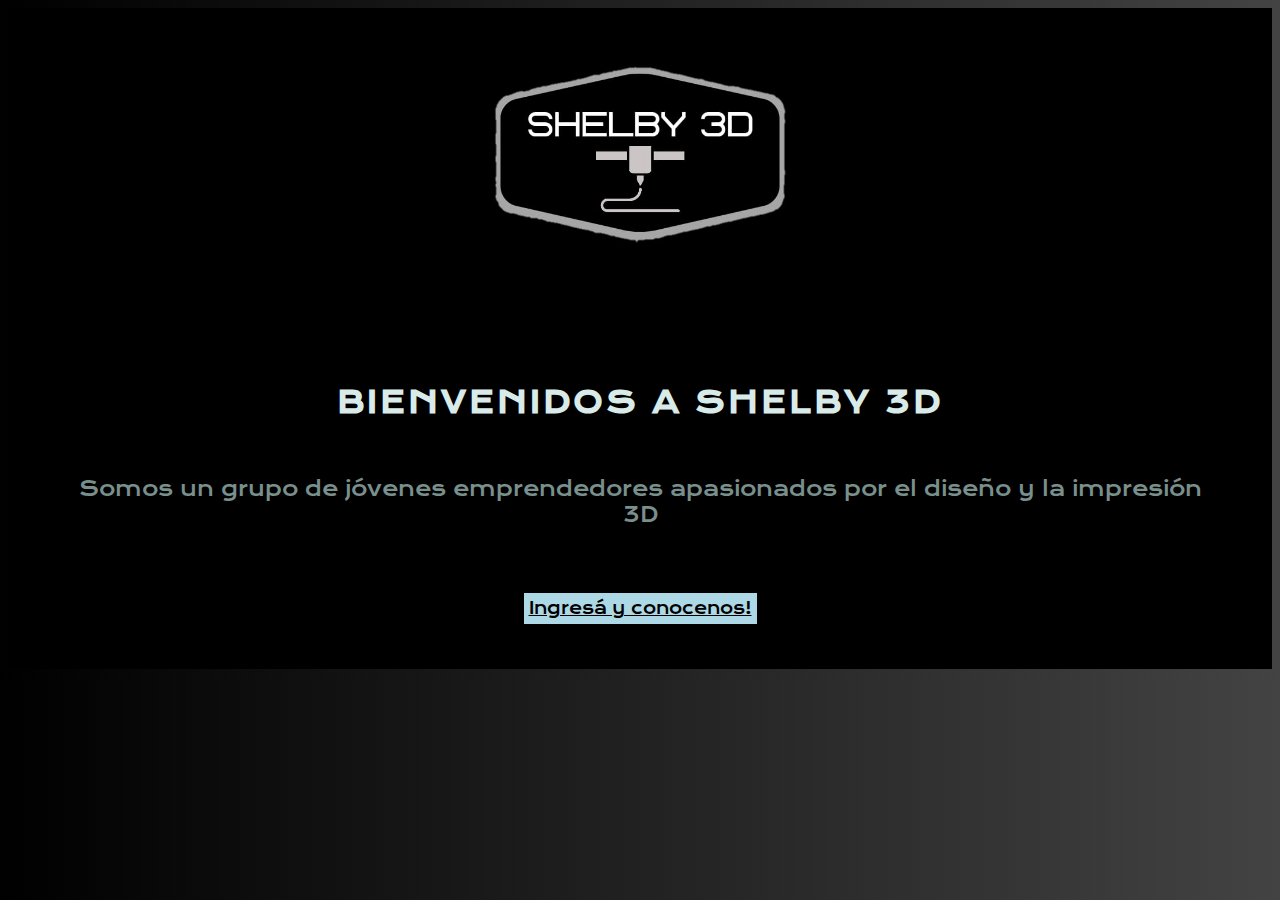
<file: index.html>
<!DOCTYPE html>
<html lang="en">
<head>
	<meta charset="UTF-8">
	<meta name="viewport" content="width=device-width, initial-scale=1.0">
	<meta name="description" content="Diseño e Impresión de piezas 3D">
<meta name="keywords" content="Diseño, 3D, Impresión, Piezas, Ender, Filamento, PLA">
	<title>Inicio - Shelby 3D</title>
	<link href="https://fonts.googleapis.com/css2?family=Suez+One&display=swap" rel="stylesheet">
	<link href="https://fonts.googleapis.com/css2?family=Krona+One&display=swap" rel="stylesheet">
	 <link
    rel="stylesheet"
    href="https://cdnjs.cloudflare.com/ajax/libs/animate.css/4.1.1/animate.min.css"
  />
	<link rel="stylesheet" type="text/css" href="estilo.css">
</head>
<body id="negro">
<header class="inicio"> 
	<div><img class="logo3" src="multimedia/logook.jpeg" alt="Shelby 3D"> </div> 
</header>

<main class="inicio"> 
<div><h1 class= "animate__animated animate__tada"> Bienvenidos a Shelby 3D </h1></div>
<div><p> Somos un grupo de jóvenes emprendedores apasionados por el diseño y la impresión 3D </p></div>
<div class= "animate__animated animate__bounceInLeft"><a href="principal.html" id="boton">Ingresá y conocenos!</a></div>
</main>	
</body> 
</html>
</file>
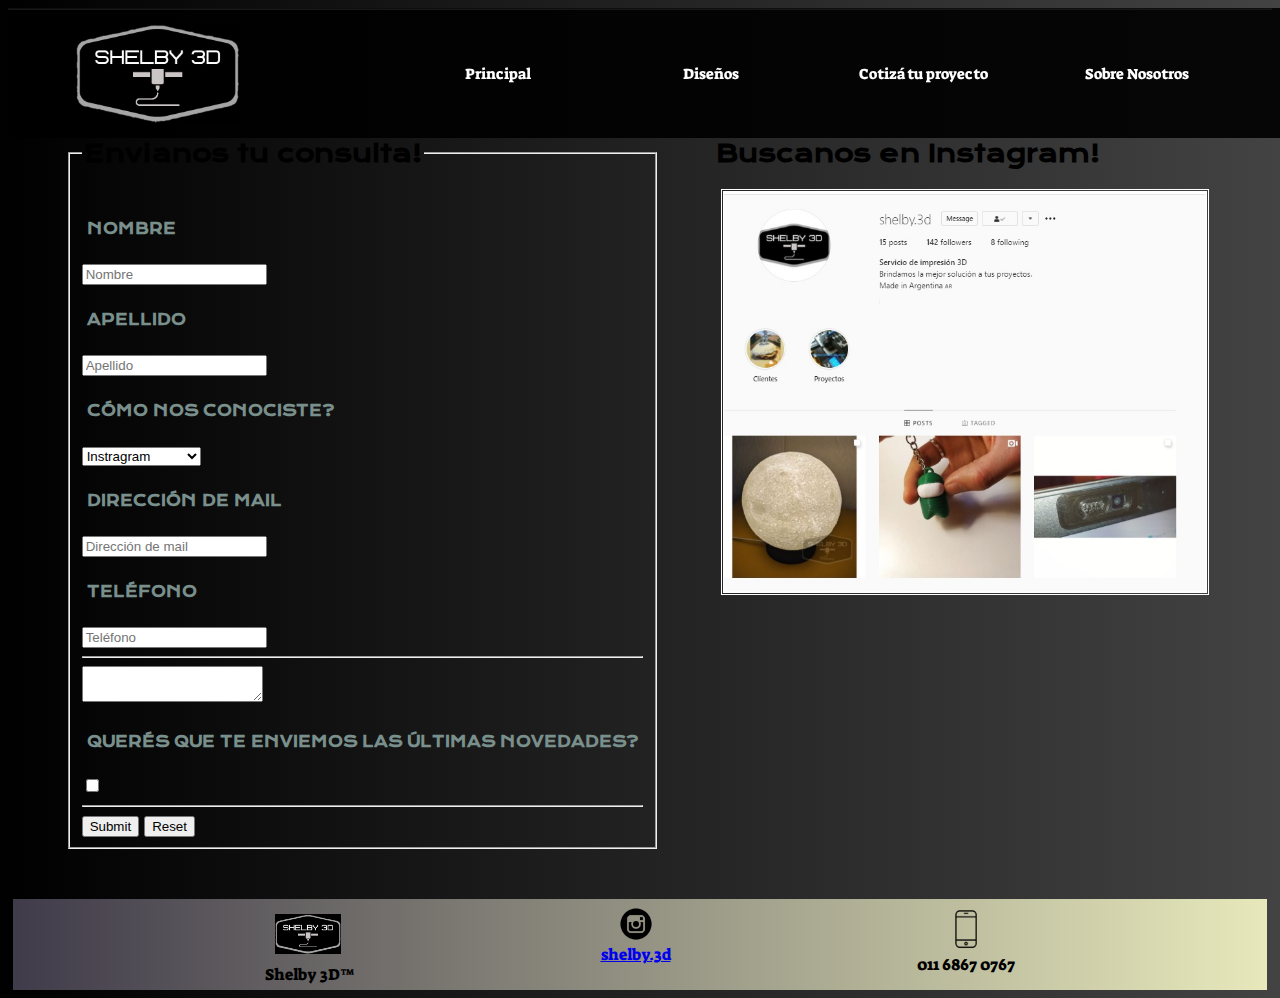
<file: Contactanos.html>
<!DOCTYPE html>
<html lang="en">
<head>
	<meta charset="UTF-8">
	<meta name="viewport" content="width=device-width, initial-scale=1.0">
	<title>Contactanos</title>
	<link href="https://fonts.googleapis.com/css2?family=Suez+One&display=swap" rel="stylesheet">
	<link href="https://fonts.googleapis.com/css2?family=Krona+One&display=swap" rel="stylesheet">
	 <link
    rel="stylesheet"
    href="https://cdnjs.cloudflare.com/ajax/libs/animate.css/4.1.1/animate.min.css"
  />
<link rel="stylesheet" type="text/css" href="estilo.css">
</head>
<body>
	<header class="encabezado">
	<div><img class="logo" src="diseño/logook.jpeg" alt="Shelby 3D" height="100px"> </div>  
<nav>
<ul> 
	<li> <a href="Principal.html">Principal</a> </li>			
	<li> <a href="Diseños.html">Diseños</a></li>				
	<li> <a href="Cotizá.html">Cotizá tu proyecto</a> </li>		
	<li> <a href="Nosotros.html">Sobre Nosotros</a> </li>	
		
</ul>	
</nav>
	</header>
	<hr>
<nav class="contenedor2">
<div>	
<form>
	<fieldset>
		<legend> <h2 class="verde animate__animated animate__bounceIn">Envianos tu consulta!</h2> </legend> 
	<h4 class="left"> Nombre </h4>
<input type="text" name="Nombre" placeholder="Nombre">
<h4 class="left"> Apellido </h4>
<input type="text" name="Apellido" placeholder="Apellido">
<h4 class="left"> Cómo nos conociste? </h4>
<select>
	<option> Instragram </option>
	<option> Facebook </option>
	<option> Recomendación </option>
	<option> Otro </option>
</select>
<h4 class="left"> Dirección de mail </h4>
<input type="text" name="Dirección de mail" placeholder="Dirección de mail">
<h4 class="left"> Teléfono </h4>
<input type="text" name="Teléfono" placeholder="Teléfono">
<hr>
<textarea type="text" name="Consulta" placeholder="Consulta"> </textarea>
<h4 class="left"> Querés que te enviemos las últimas novedades? </h4>
<input type="Checkbox" name="">
<hr>
<input type="submit" name="Enviar formulario">
<input type="reset" name="Borrar formulario">
</fieldset> 
</form>
</div>	
<div>
<h2 class="verde animate__animated animate__bounceIn">Buscanos en Instagram!</h2>
<img src="diseño/instagram.jpg" alt="Instagram" height="400px">
</div>
</nav>
<footer class="pie"> 
    <div> <img class="logo" src="diseño/logook.jpeg" alt="Shelby 3D" height="40px">Shelby 3D™</div>
    <div> <img src="diseño/instagram.png" alt="Instagram" height="40px"><a href="https://www.instagram.com/shelby.3d/">shelby.3d</a> </div>
    <div> <img src="diseño/celular.png" alt="Celular" height="50px"> 011 6867 0767</div>
     </footer>
   
</body>
</html>
</file>
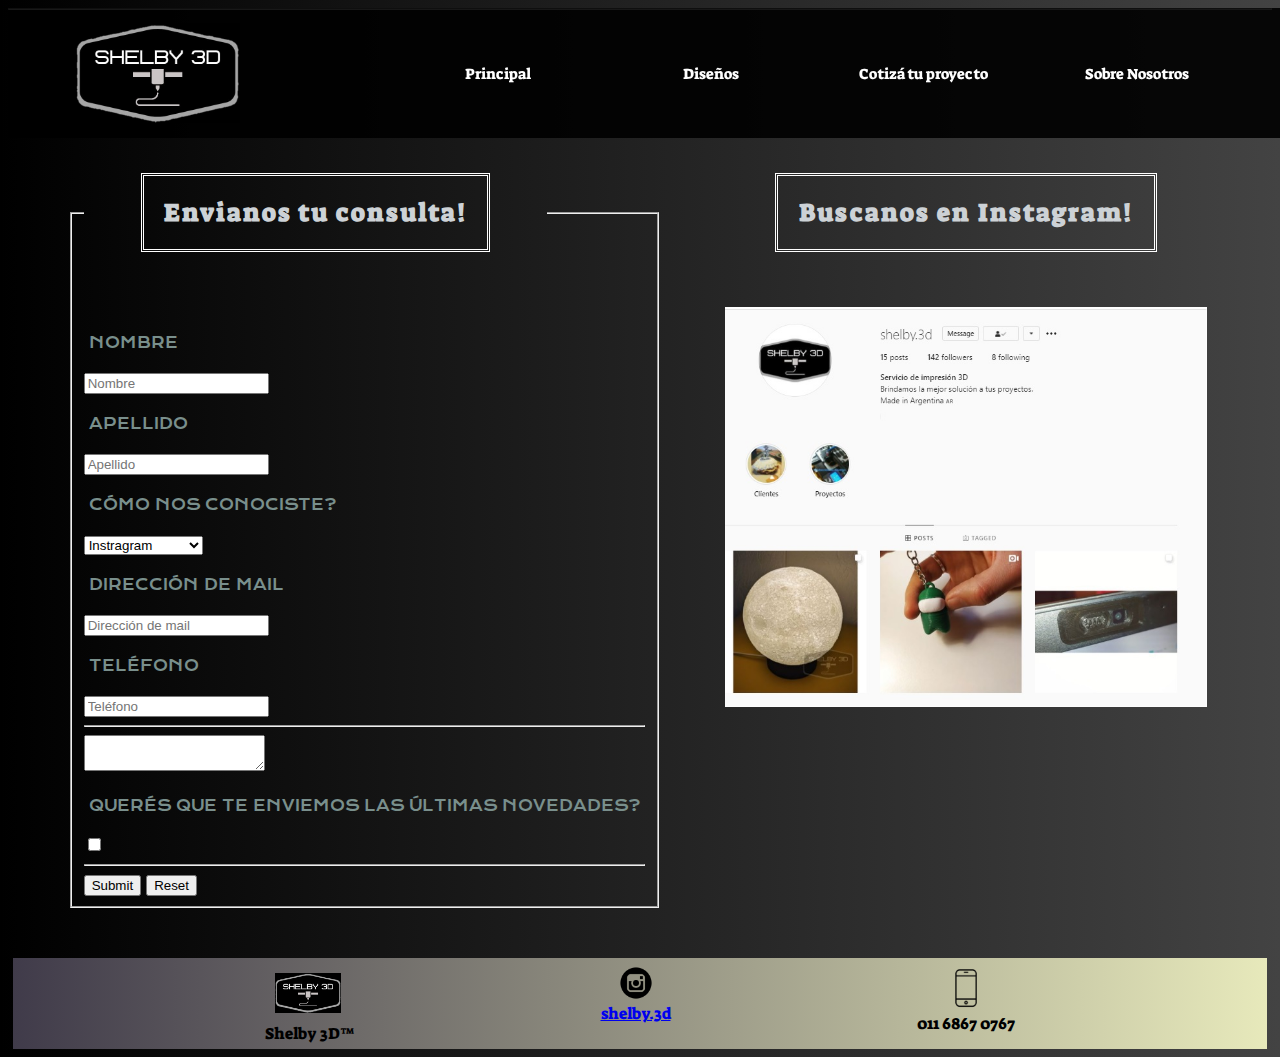
<file: contacto.html>
<!DOCTYPE html>
<html lang="en">
<head>
	<meta charset="UTF-8">
	<meta name="viewport" content="width=device-width, initial-scale=1.0">
	<meta name="description" content="Diseño e Impresión de piezas 3D">
<meta name="keywords" content="Diseño, 3D, Impresión, Piezas, Ender, Filamento, PLA">
	<title>Contactanos</title>
	<link href="https://fonts.googleapis.com/css2?family=Suez+One&display=swap" rel="stylesheet">
	<link href="https://fonts.googleapis.com/css2?family=Krona+One&display=swap" rel="stylesheet">
	 <link
    rel="stylesheet"
    href="https://cdnjs.cloudflare.com/ajax/libs/animate.css/4.1.1/animate.min.css"
  />
<link rel="stylesheet" type="text/css" href="estilo.css">
</head>
<body>
	<header class="encabezado">
	<div><img class="logo" src="multimedia/logook.jpeg" alt="Shelby 3D" height="100px"> </div>  
<nav>
<ul> 
	<li> <a href="principal.html">Principal</a> </li>			
	<li> <a href="disenos.html">Diseños</a></li>				
	<li> <a href="cotizacion.html">Cotizá tu proyecto</a> </li>	
	<li> <a href="nosotros.html">Sobre Nosotros</a> </li>	
		
</ul>	
</nav>
	</header>
	<hr>
<nav class="contenedor2">
<div>	
<form>
	<fieldset>
		<legend> <p class="subtitulo animate__animated animate__bounceIn">Envianos tu consulta!</p> </legend> 
	<p class="left"> Nombre </p>
<input type="text" name="Nombre" placeholder="Nombre">
<p class="left"> Apellido </p>
<input type="text" name="Apellido" placeholder="Apellido">
<p class="left"> Cómo nos conociste? </p>
<select>
	<option> Instragram </option>
	<option> Facebook </option>
	<option> Recomendación </option>
	<option> Otro </option>
</select>
<p class="left"> Dirección de mail </p>
<input type="text" name="Dirección de mail" placeholder="Dirección de mail">
<p class="left"> Teléfono </p>
<input type="text" name="Teléfono" placeholder="Teléfono">
<hr>
<textarea type="text" name="Consulta" placeholder="Consulta"> </textarea>
<p class="left"> Querés que te enviemos las últimas novedades? </p>
<input type="Checkbox" name="">
<hr>
<input type="submit" name="Enviar formulario">
<input type="reset" name="Borrar formulario">
</fieldset> 
</form>
</div>	
<div>
<p class="subtitulo animate__animated animate__bounceIn">Buscanos en Instagram!</p>
<img class="instagram" src="multimedia/instagram.jpg" alt="Instagram" height="400px">
</div>
</nav>
<footer class="pie"> 
    <div> <img class="logopie" src="multimedia/logook.jpeg" alt="Shelby 3D" height="40px">Shelby 3D™</div>
    <div> <img src="multimedia/instagram.png" alt="Instagram" height="40px"><a href="https://www.instagram.com/shelby.3d/">shelby.3d</a> </div>
    <div> <img src="multimedia/celular.png" alt="Celular" height="50px"> 011 6867 0767</div>
     </footer>
   
</body>
</html>
</file>
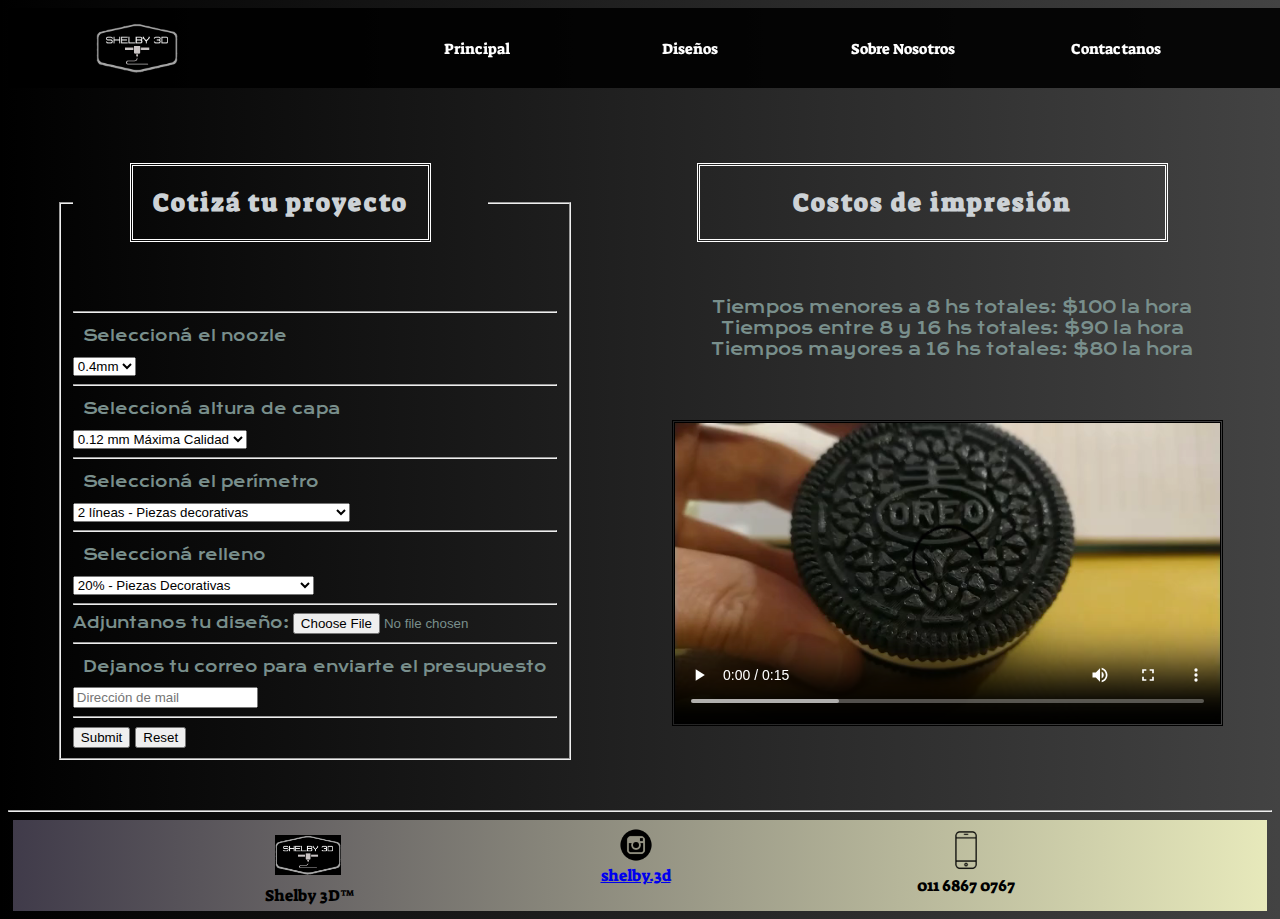
<file: cotizacion.html>
<!DOCTYPE html>
<html lang="en">
<head>
	<meta charset="UTF-8">
	<meta name="viewport" content="width=device-width, initial-scale=1.0">
	<meta name="description" content="Diseño e Impresión de piezas 3D">
<meta name="keywords" content="Diseño, 3D, Impresión, Piezas, Ender, Filamento, PLA">
	<title>Cotizá tu proyecto</title>
<link rel="stylesheet" type="text/css" href="estilo.css">
<link href="https://fonts.googleapis.com/css2?family=Suez+One&display=swap" rel="stylesheet">
	<link href="https://fonts.googleapis.com/css2?family=Krona+One&display=swap" rel="stylesheet">
	 <link
    rel="stylesheet"
    href="https://cdnjs.cloudflare.com/ajax/libs/animate.css/4.1.1/animate.min.css"
  />
</head>

<body>
	<header class="encabezado">
	<div><img class="logo" src="multimedia/logook.jpeg" alt="Shelby 3D" height="50px"> </div>   
<nav>
<ul> 
	<li> <a href="principal.html">Principal</a> </li>	
	<li> <a href="disenos.html">Diseños</a></li>			
	<li> <a href="nosotros.html">Sobre Nosotros</a> </li>	
	<li> <a href="contacto.html">Contactanos</a> </li>	
</ul>	
</nav>
	</header>
<nav class="contenedor2">
<div>
<form>

	<fieldset>
		<legend> <p class="subtitulo animate__animated animate__bounceIn">Cotizá tu proyecto </p></legend> 
<hr>

 <p class="form">Seleccioná el noozle </p>
 <select>
	<option>0.4mm </option>
	<option> 0.8mm </option>
	<option> 1mm  </option>	
</select>

<hr>

<p class="form"> Seleccioná altura de capa </p>
<select>
	<option>0.12 mm Máxima Calidad </option>
	<option> 0.2 mm Calidad Media </option>
	<option> 0.3 mm Baja Calidad </option>	
</select>

<hr>

<p class="form"> Seleccioná el perímetro </p>
<select>
	<option>2 líneas - Piezas decorativas </option>
	<option> 3 líneas - Piezas con resistencia baja </option>
	<option> 4 a 5 líneas - Piezas con mayor resistencia </option>	
</select>

<hr>

<p class="form"> Seleccioná relleno </p>
<select>
	<option>20% - Piezas Decorativas </option>
	<option> 40% - Piezas con resistencia media </option>
	<option> 80% - Piezas con altas solicitaciones </option>	
</select>

<hr>

<form>
  <div class="form-group">
    <label for="exampleFormControlFile1">Adjuntanos tu diseño: </label>
    <input type="file" class="form-control-file" id="exampleFormControlFile1">
  </div>
</form>
<hr>
<p class="form"> Dejanos tu correo para enviarte el presupuesto </p>
<input type="text" name="Dirección de mail" placeholder="Dirección de mail">
<hr>
<input type="submit" name="Enviar formulario">
<input type="reset" name="Borrar formulario">
</fieldset> 
</form>
</div>
<div class="costos">
<p class="subtitulo animate__animated animate__bounceIn"> Costos de impresión </p>
<ul> 									
<li> Tiempos menores a 8 hs totales: $100 la hora</li>	<li> Tiempos entre 8 y 16 hs totales: $90 la hora </li>	<li> Tiempos mayores a 16 hs totales: $80 la hora</li>	</ul>	
<video src="multimedia/video.mp4" alt="oreo" controls></video>
</div>
</nav>
<hr>
<footer class="pie"> 
    <div> <img class="logopie" src="multimedia/logook.jpeg" alt="Shelby 3D" height="40px">Shelby 3D™</div>
    <div> <img src="multimedia/instagram.png" alt="Instagram" height="40px"><a href="https://www.instagram.com/shelby.3d/">shelby.3d</a> </div>
    <div> <img src="multimedia/celular.png" alt="Celular" height="50px"> 011 6867 0767</div>
     </footer>

</body>
</html>
</file>
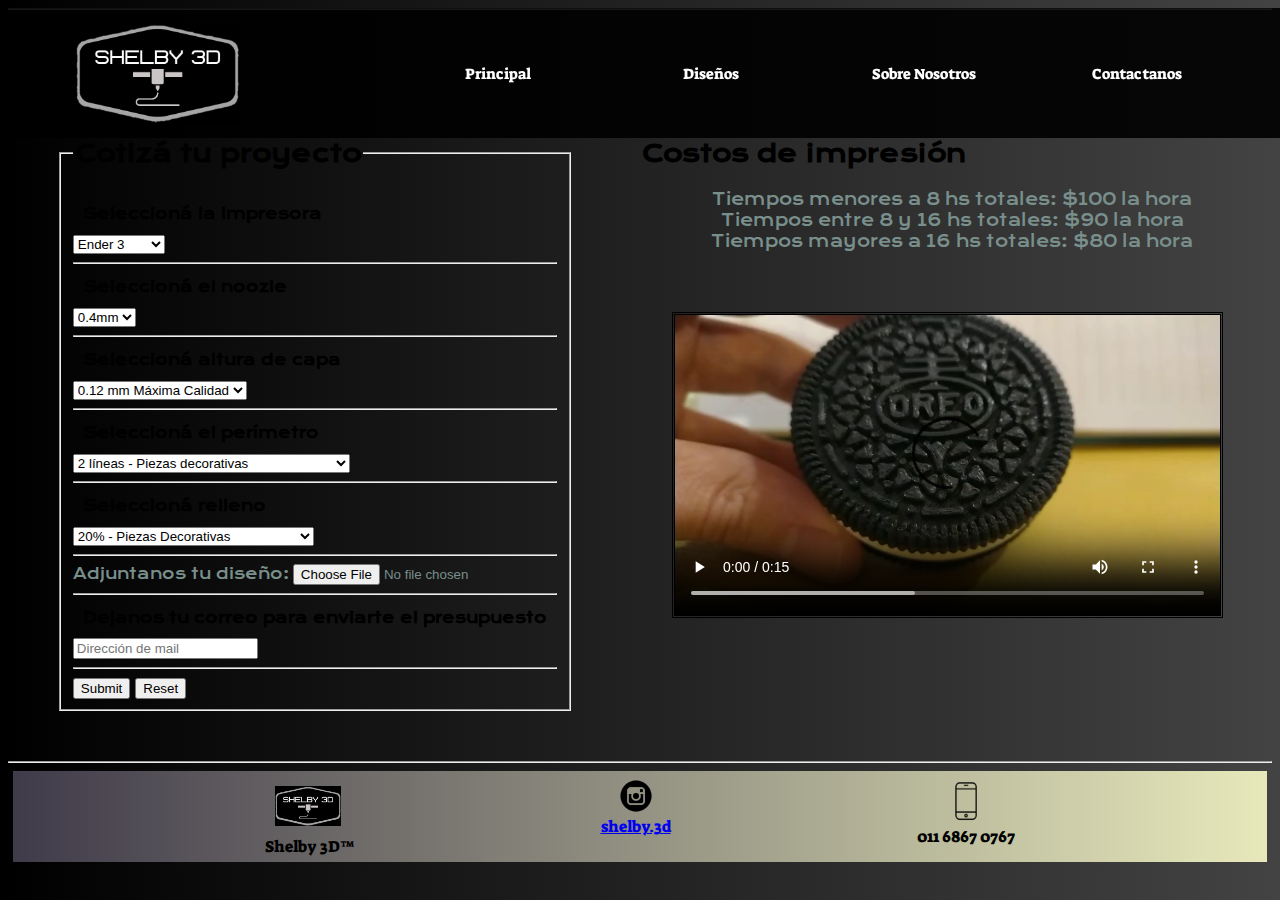
<file: Cotizá.html>
<!DOCTYPE html>
<html lang="en">
<head>
	<meta charset="UTF-8">
	<meta name="viewport" content="width=device-width, initial-scale=1.0">
	<title>Cotizá tu proyecto</title>
<link rel="stylesheet" type="text/css" href="estilo.css">
<link href="https://fonts.googleapis.com/css2?family=Suez+One&display=swap" rel="stylesheet">
	<link href="https://fonts.googleapis.com/css2?family=Krona+One&display=swap" rel="stylesheet">
	 <link
    rel="stylesheet"
    href="https://cdnjs.cloudflare.com/ajax/libs/animate.css/4.1.1/animate.min.css"
  />
</head>

<body>
	<header class="encabezado">
	<div><img class="logo" src="diseño/logook.jpeg" alt="Shelby 3D" height="100px"> </div>   
<nav>
<ul> 
	<li> <a href="Principal.html">Principal</a> </li>			
	<li> <a href="Diseños.html">Diseños</a></li>			
	<li> <a href="Nosotros.html">Sobre Nosotros</a> </li>	
	<li> <a href="Contactanos.html">Contactanos</a> </li>	
</ul>	
</nav>
	</header>
<hr>
<nav class="contenedor2">
<div>
<form>

	<fieldset>
		<legend> <h2 class="animate__animated animate__bounceIn">Cotizá tu proyecto </h2></legend> 

 <h2 class="form">Seleccioná la impresora </h2>
<select>
	<option>Ender 3 </option>
	<option> Ender 3 pro </option>
</select>

<hr>

 <h2 class="form">Seleccioná el noozle </h2>
 <select>
	<option>0.4mm </option>
	<option> 0.8mm </option>
	<option> 1mm  </option>	
</select>

<hr>

<h2 class="form"> Seleccioná altura de capa </h2>
<select>
	<option>0.12 mm Máxima Calidad </option>
	<option> 0.2 mm Calidad Media </option>
	<option> 0.3 mm Baja Calidad </option>	
</select>

<hr>

<h2 class="form"> Seleccioná el perímetro </h2>
<select>
	<option>2 líneas - Piezas decorativas </option>
	<option> 3 líneas - Piezas con resistencia baja </option>
	<option> 4 a 5 líneas - Piezas con mayor resistencia </option>	
</select>

<hr>

<h2 class="form"> Seleccioná relleno </h2>
<select>
	<option>20% - Piezas Decorativas </option>
	<option> 40% - Piezas con resistencia media </option>
	<option> 80% - Piezas con altas solicitaciones </option>	
</select>

<hr>

<form>
  <div class="form-group">
    <label for="exampleFormControlFile1">Adjuntanos tu diseño: </label>
    <input type="file" class="form-control-file" id="exampleFormControlFile1">
  </div>
</form>
<hr>
<h2 class="form"> Dejanos tu correo para enviarte el presupuesto </h2>
<input type="text" name="Dirección de mail" placeholder="Dirección de mail">
<hr>
<input type="submit" name="Enviar formulario">
<input type="reset" name="Borrar formulario">
</fieldset> 
</form>
</div>
<div class="costos">
<h2 class="animate__animated animate__bounceIn"> Costos de impresión </h2>
<ul> 									
<li> Tiempos menores a 8 hs totales: $100 la hora</li>	<li> Tiempos entre 8 y 16 hs totales: $90 la hora </li>	<li> Tiempos mayores a 16 hs totales: $80 la hora</li>	</ul>	
<video src="diseño/video.mp4" alt="oreo" controls></video>
</div>
</nav>
<hr>
<footer class="pie"> 
    <div> <img class="logo" src="diseño/logook.jpeg" alt="Shelby 3D" height="40px">Shelby 3D™</div>
    <div> <img src="diseño/instagram.png" alt="Instagram" height="40px"><a href="https://www.instagram.com/shelby.3d/">shelby.3d</a> </div>
    <div> <img src="diseño/celular.png" alt="Celular" height="50px"> 011 6867 0767</div>
     </footer>

<script src="https://code.jquery.com/jquery-3.5.1.slim.min.js"
						integrity="sha384-DfXdz2htPH0lsSSs5nCTpuj/zy4C+OGpamoFVy38MVBnE+IbbVYUew+OrCXaRkfj"
						crossorigin="anonymous"></script>
<script src="https://cdn.jsdelivr.net/npm/popper.js@1.16.1/dist/umd/popper.min.js"
						integrity="sha384-9/reFTGAW83EW2RDu2S0VKaIzap3H66lZH81PoYlFhbGU+6BZp6G7niu735Sk7lN"
						crossorigin="anonymous"></script>
<script src="https://stackpath.bootstrapcdn.com/bootstrap/4.5.2/js/bootstrap.min.js"
						integrity="sha384-B4gt1jrGC7Jh4AgTPSdUtOBvfO8shuf57BaghqFfPlYxofvL8/KUEfYiJOMMV+rV"
						crossorigin="anonymous"></script>
</body>
</html>
</file>
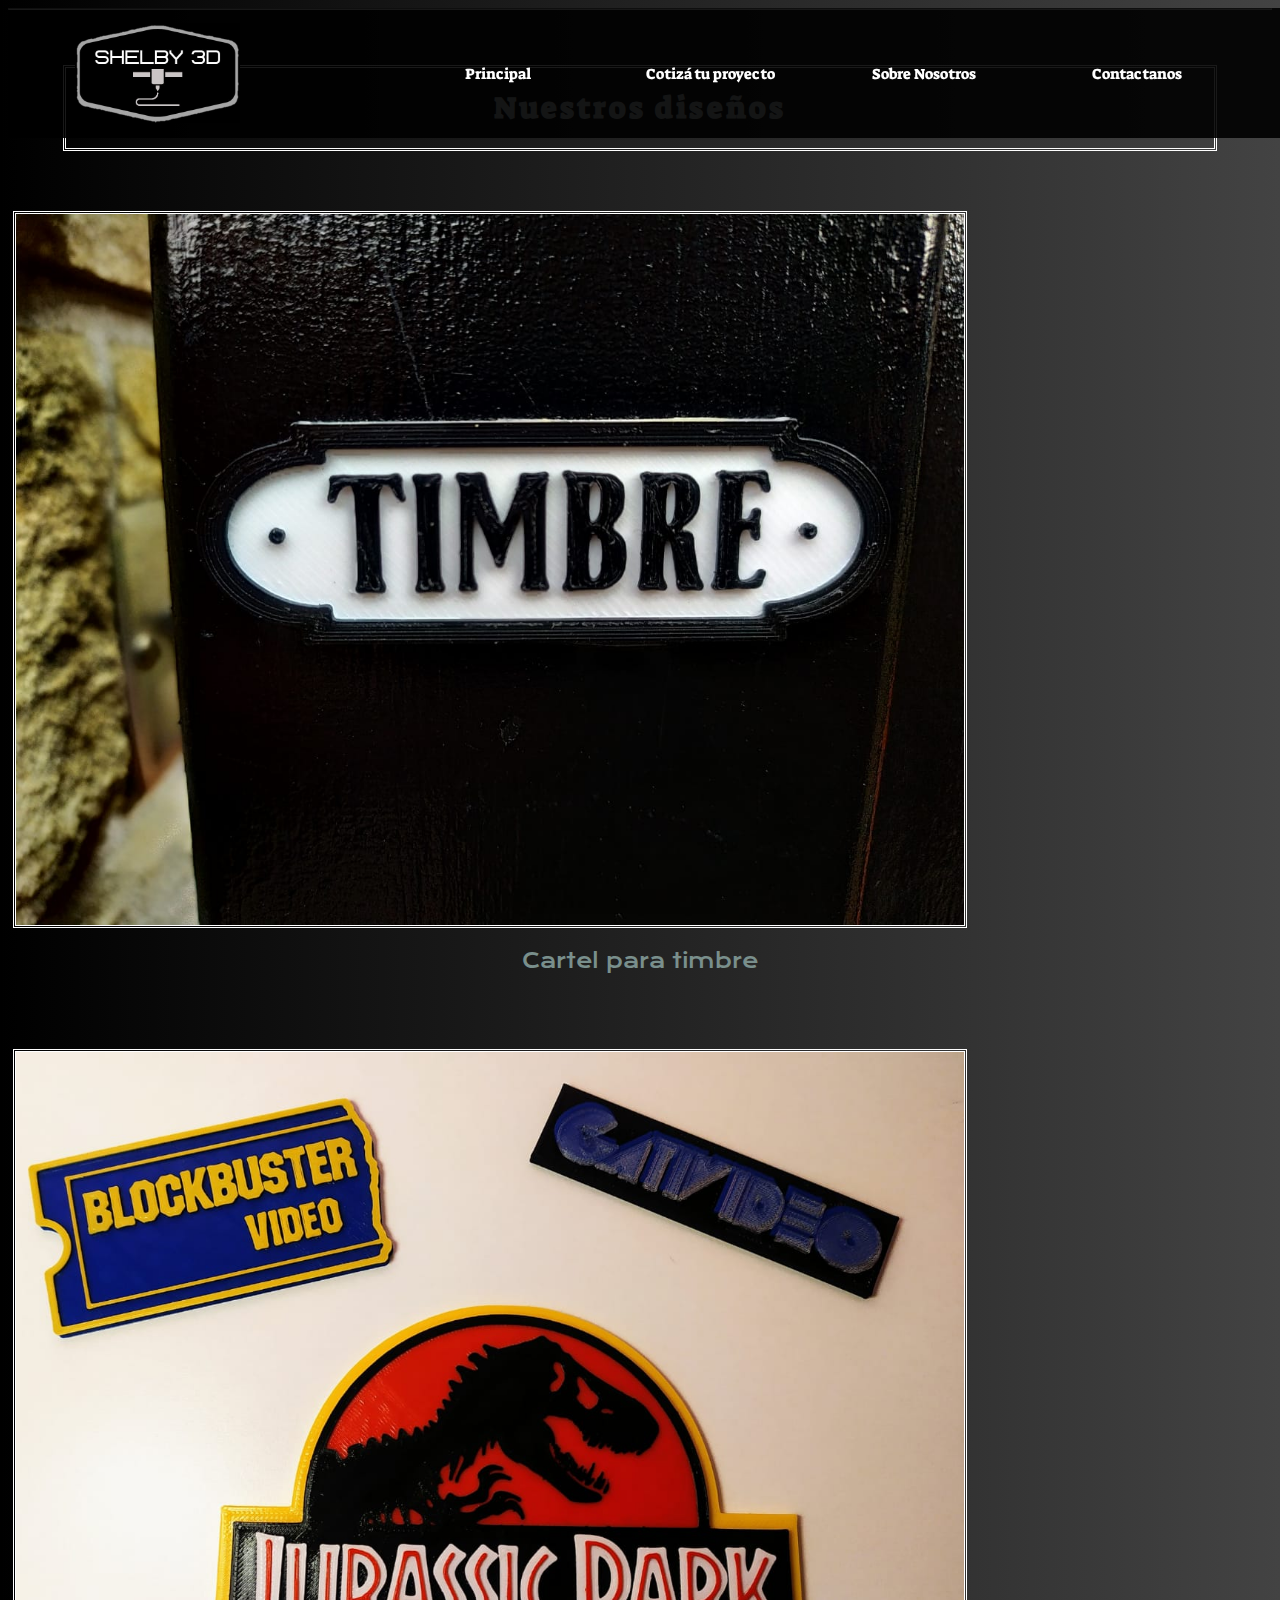
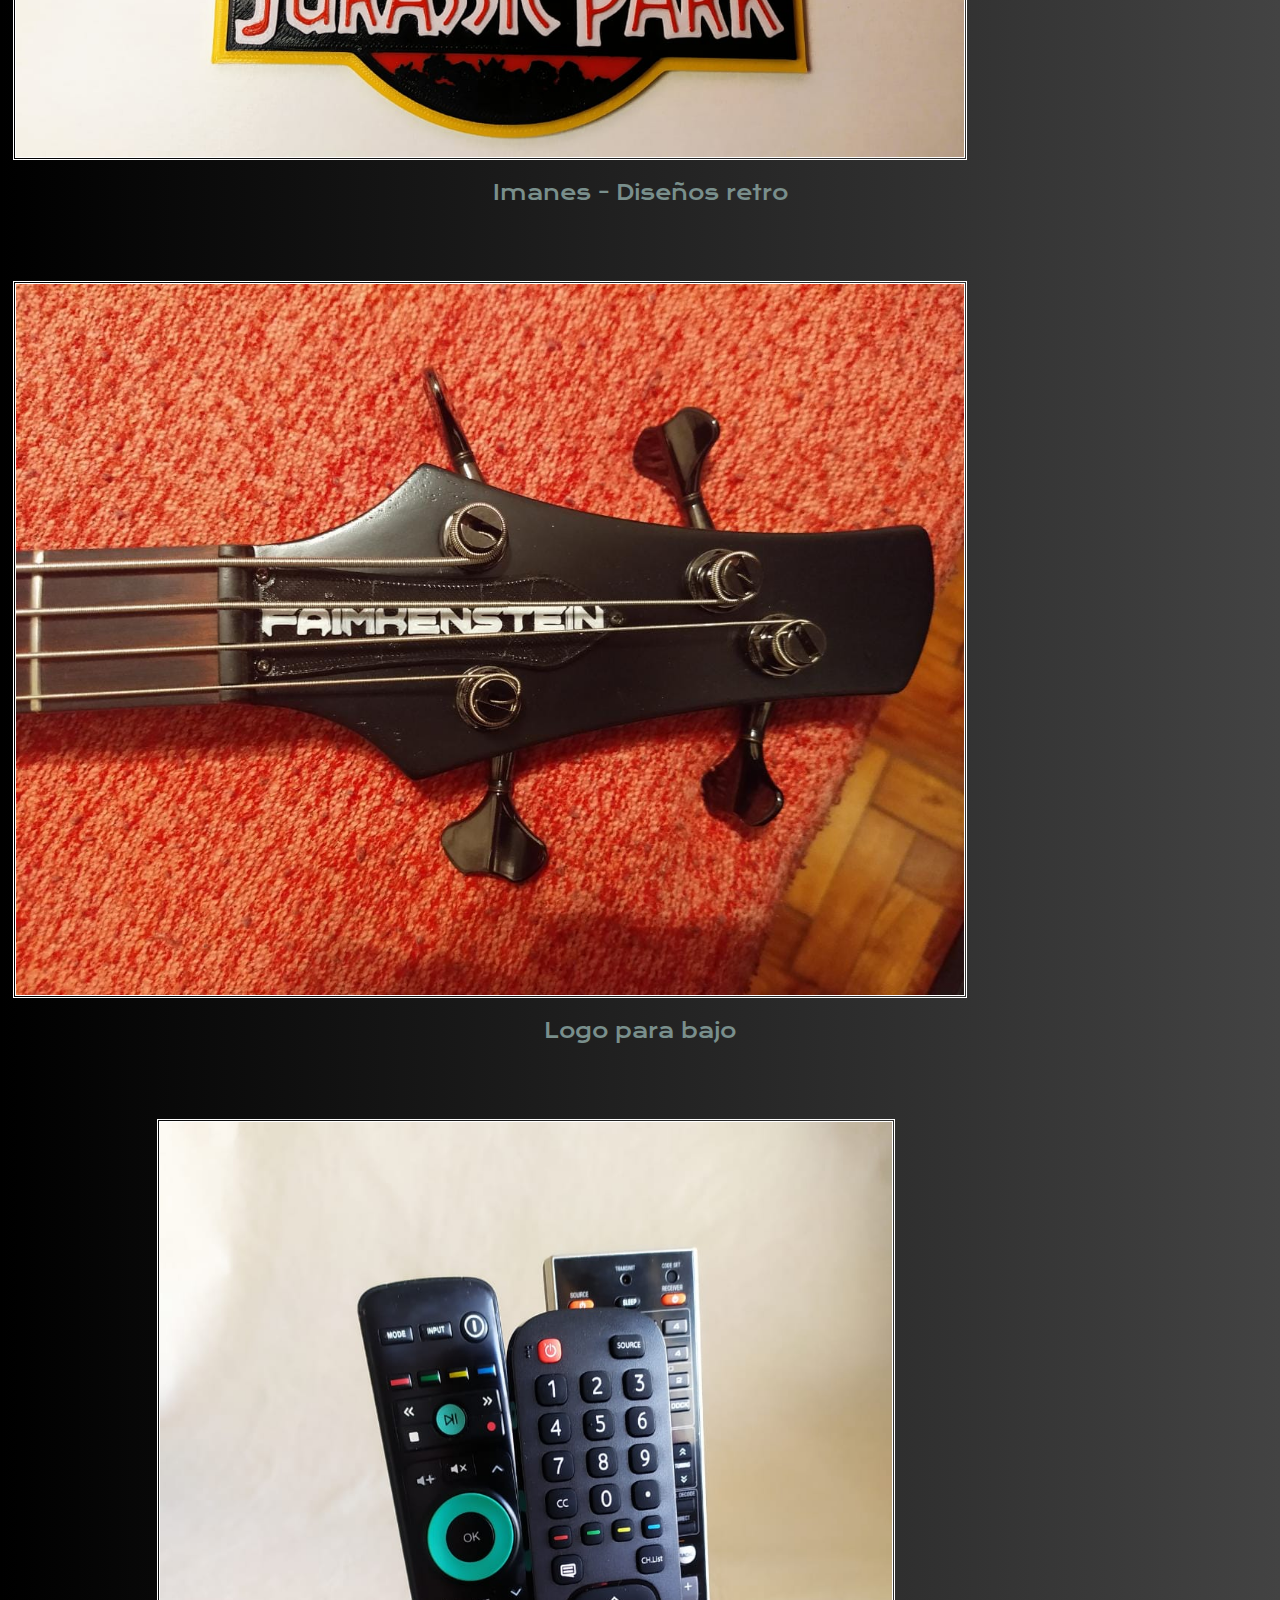
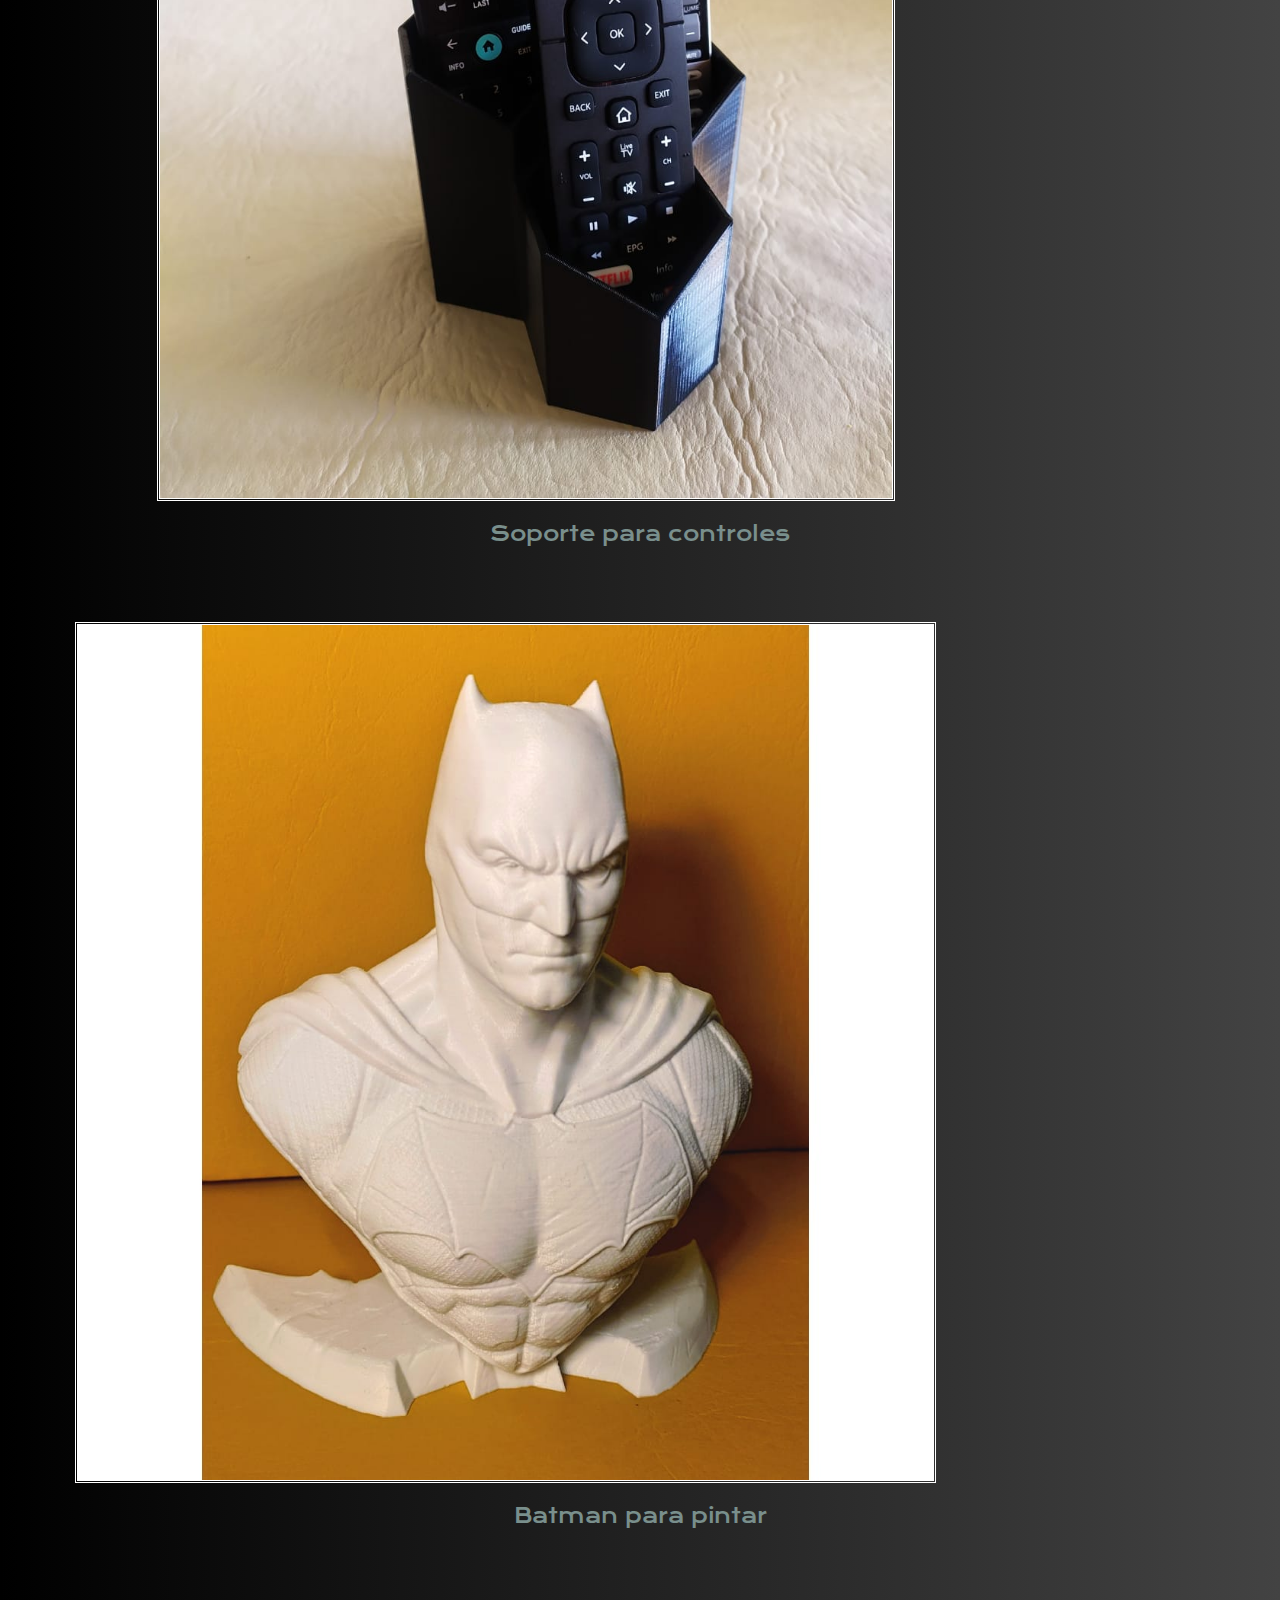
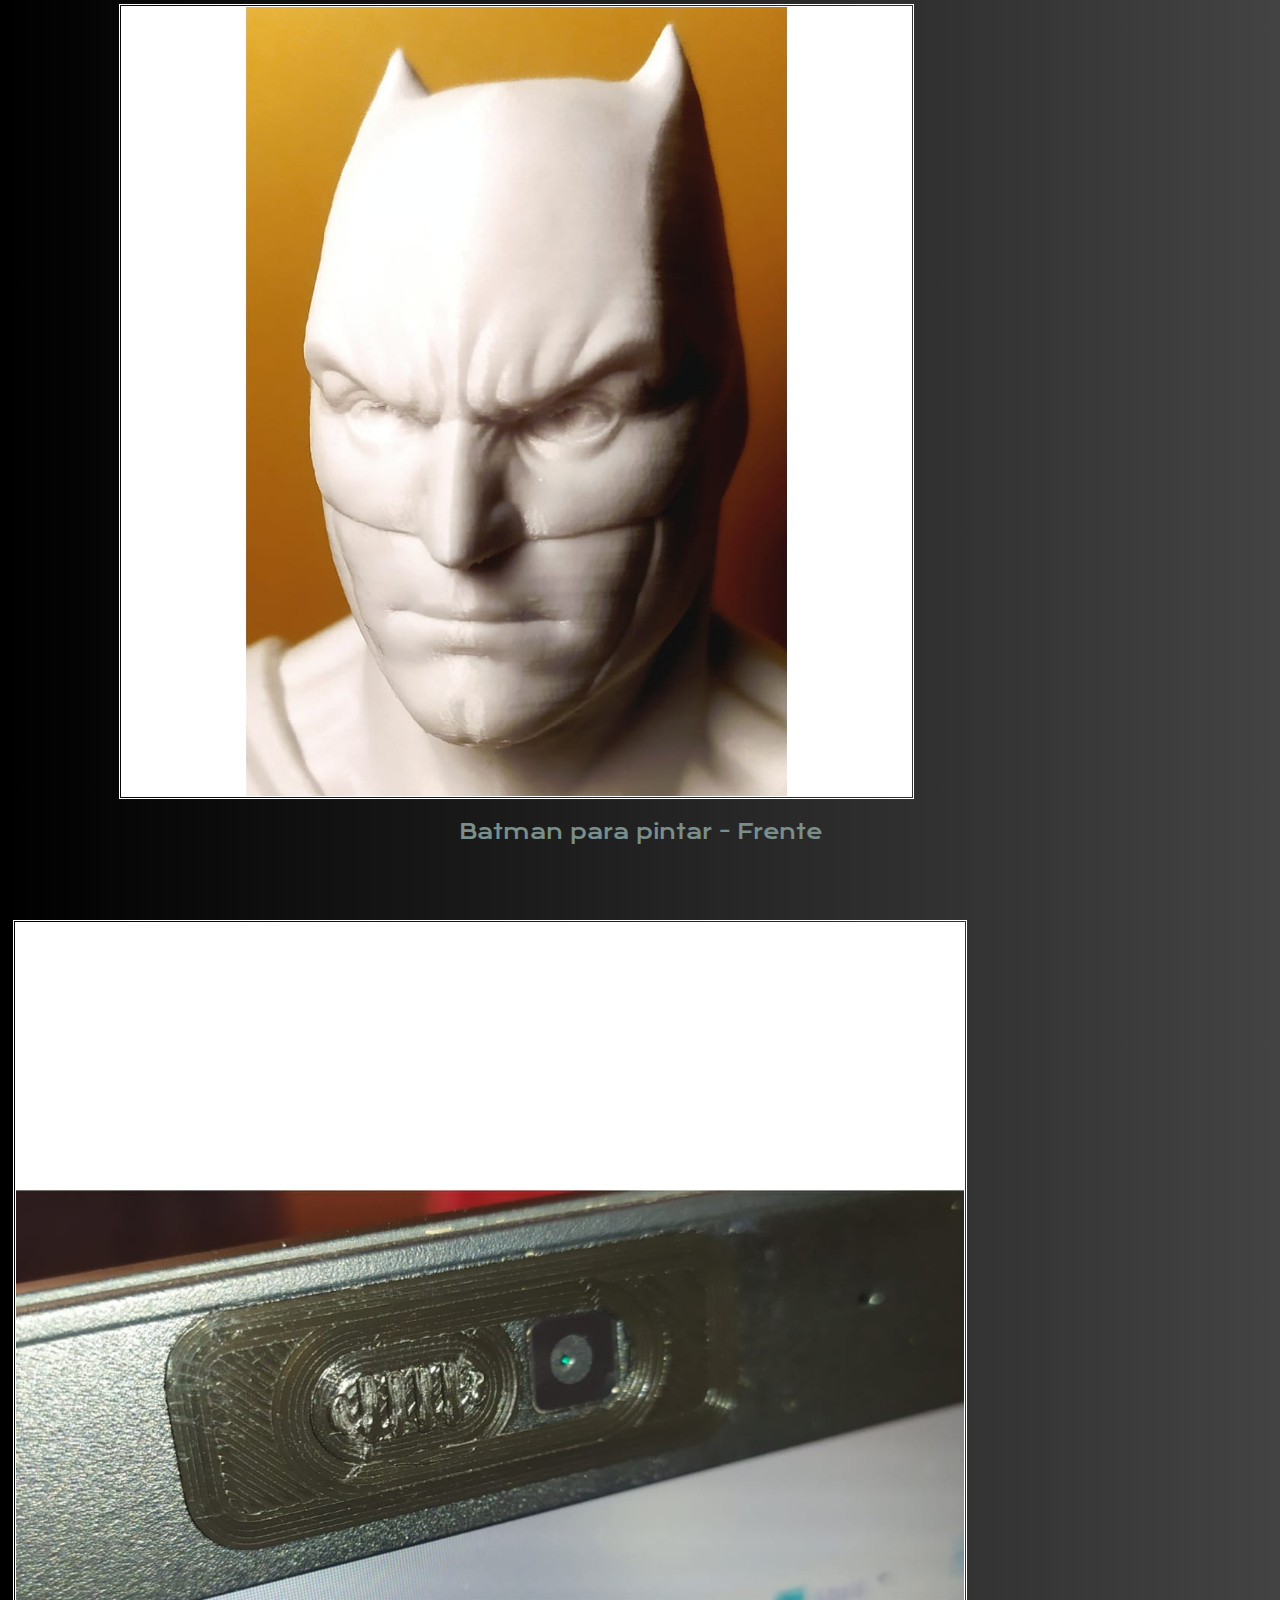
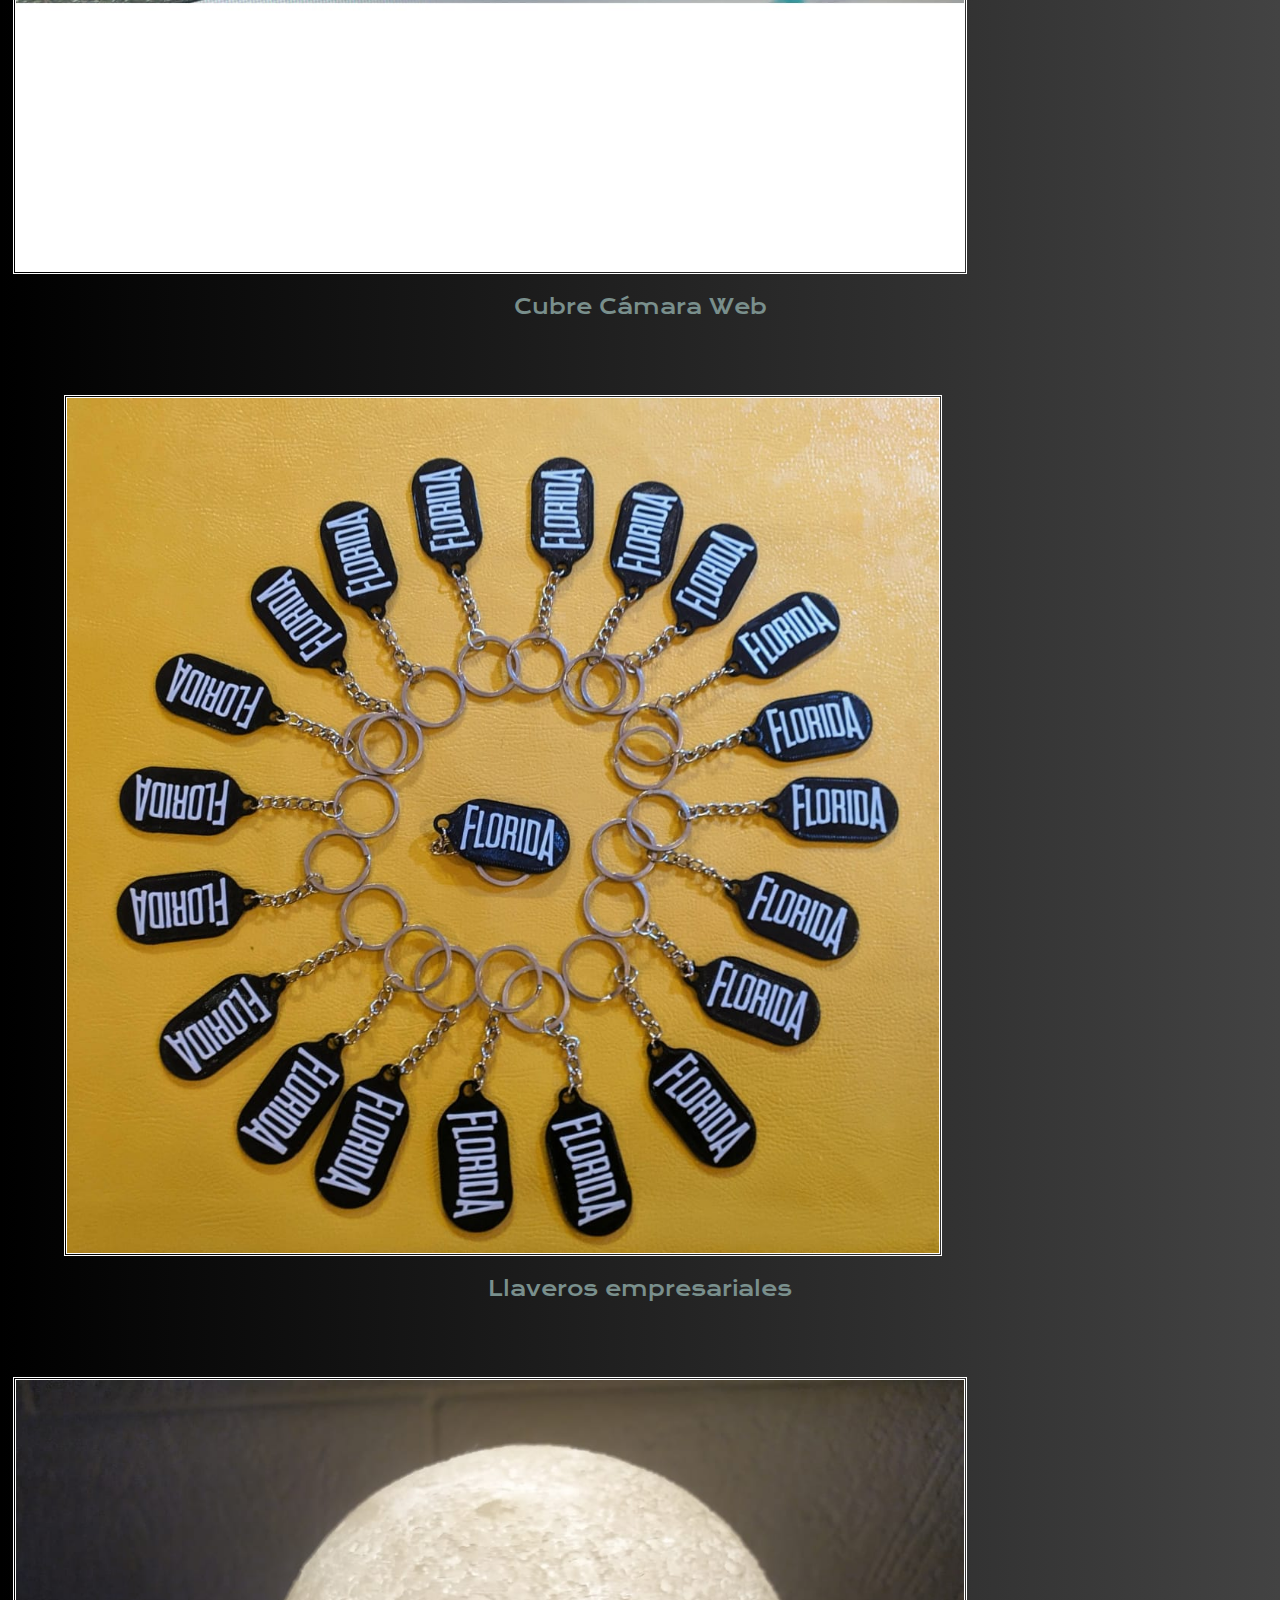
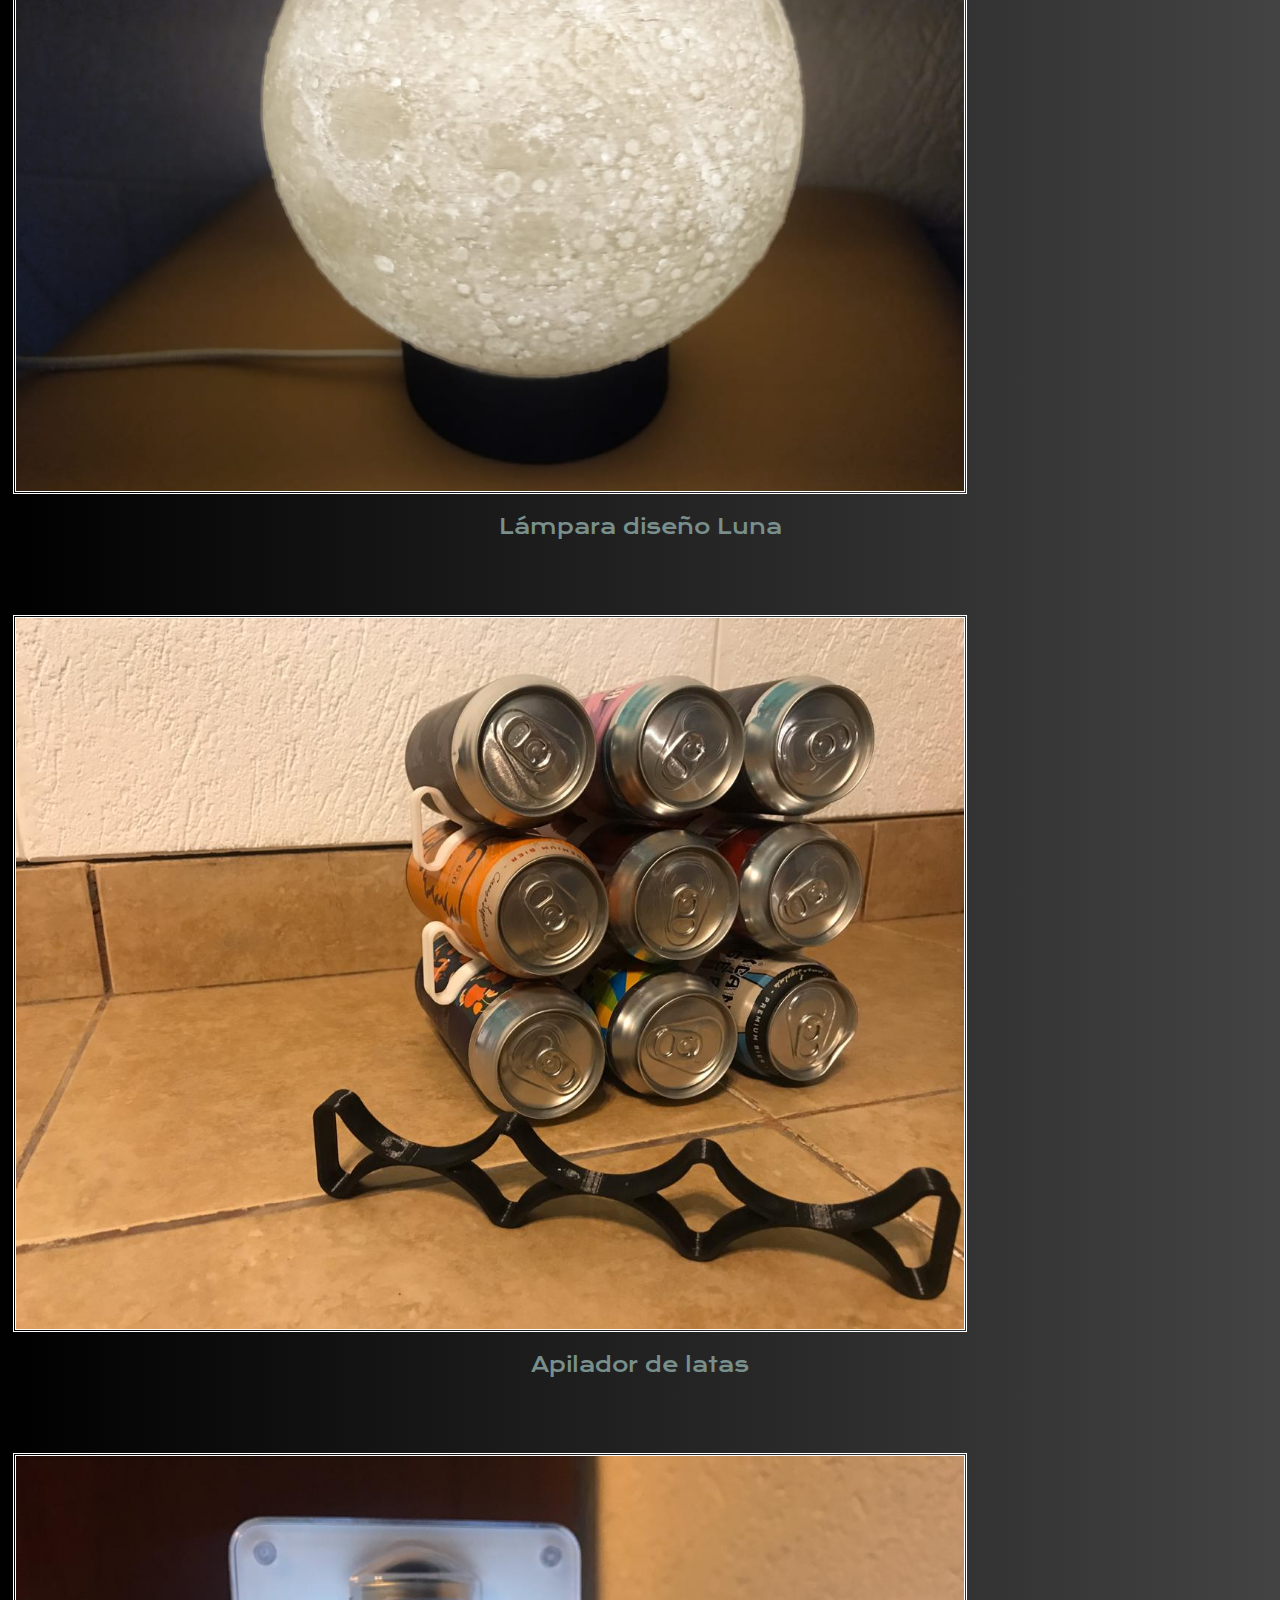
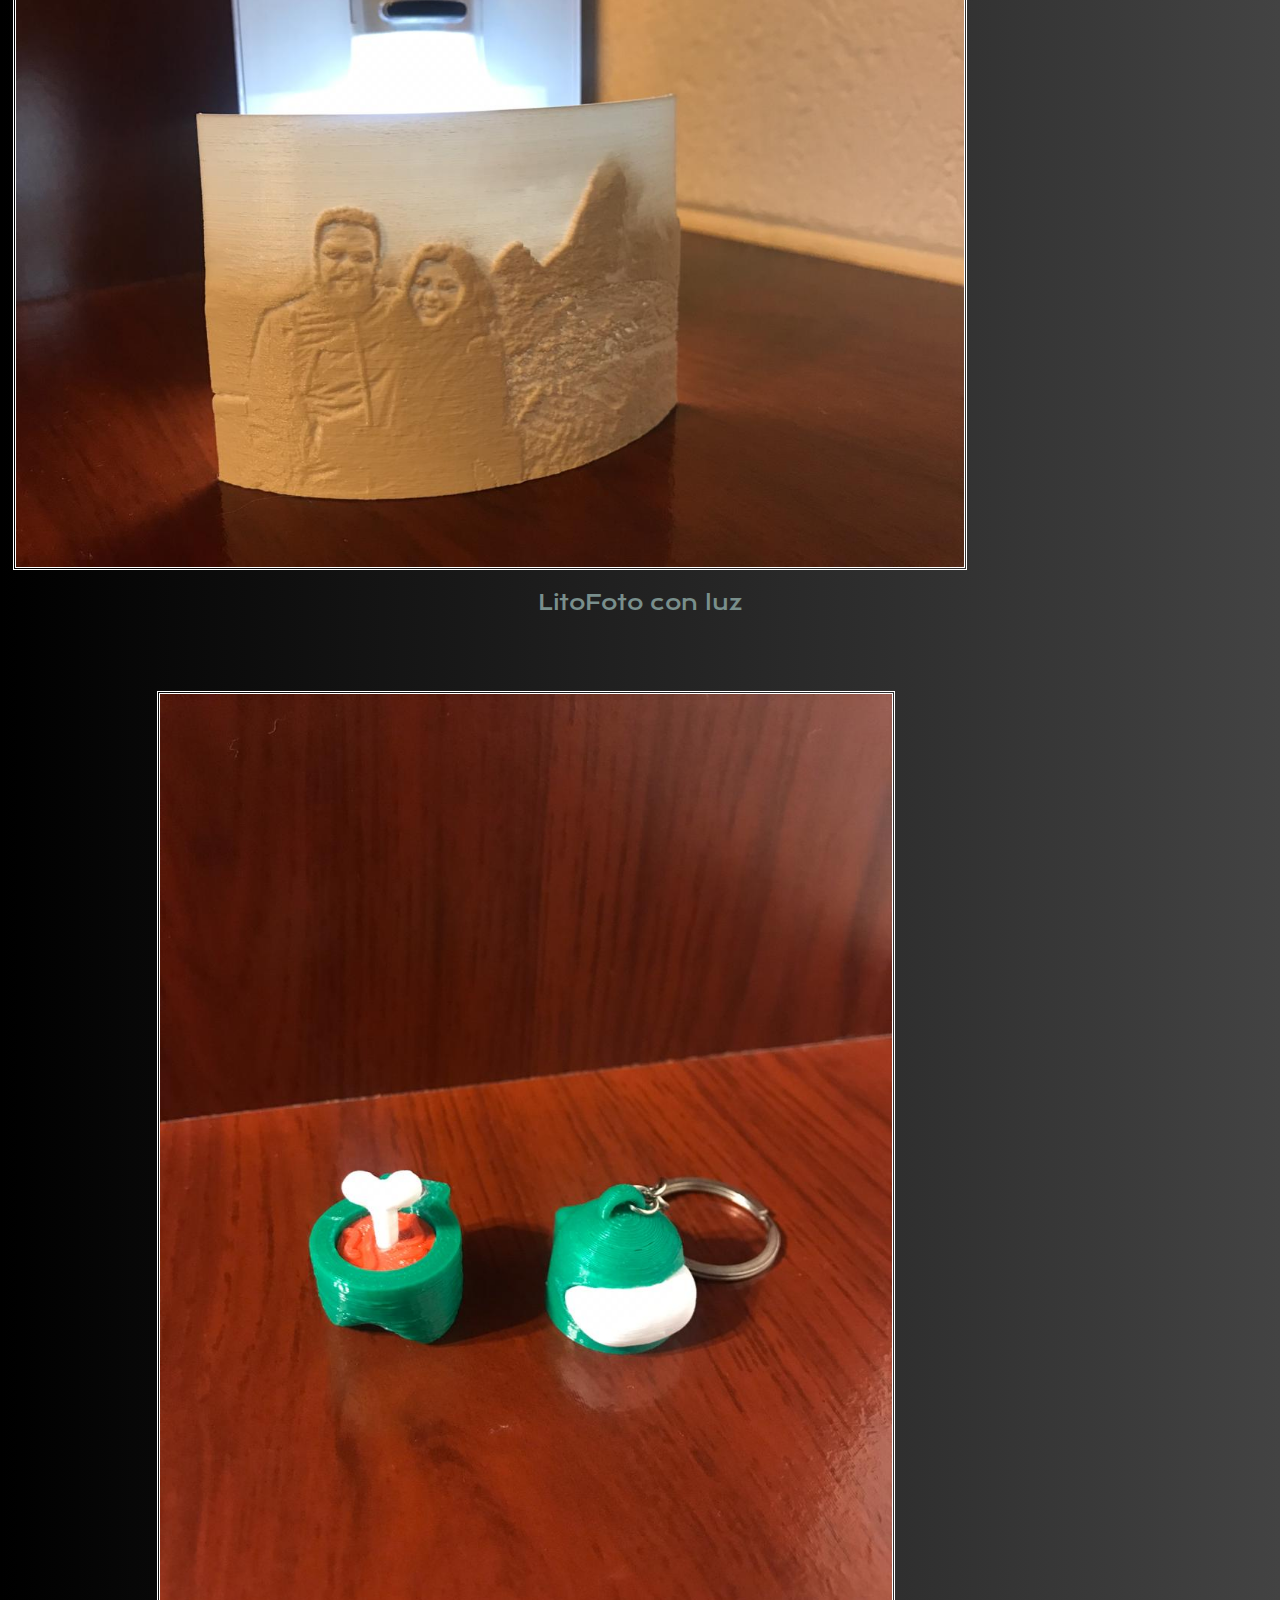
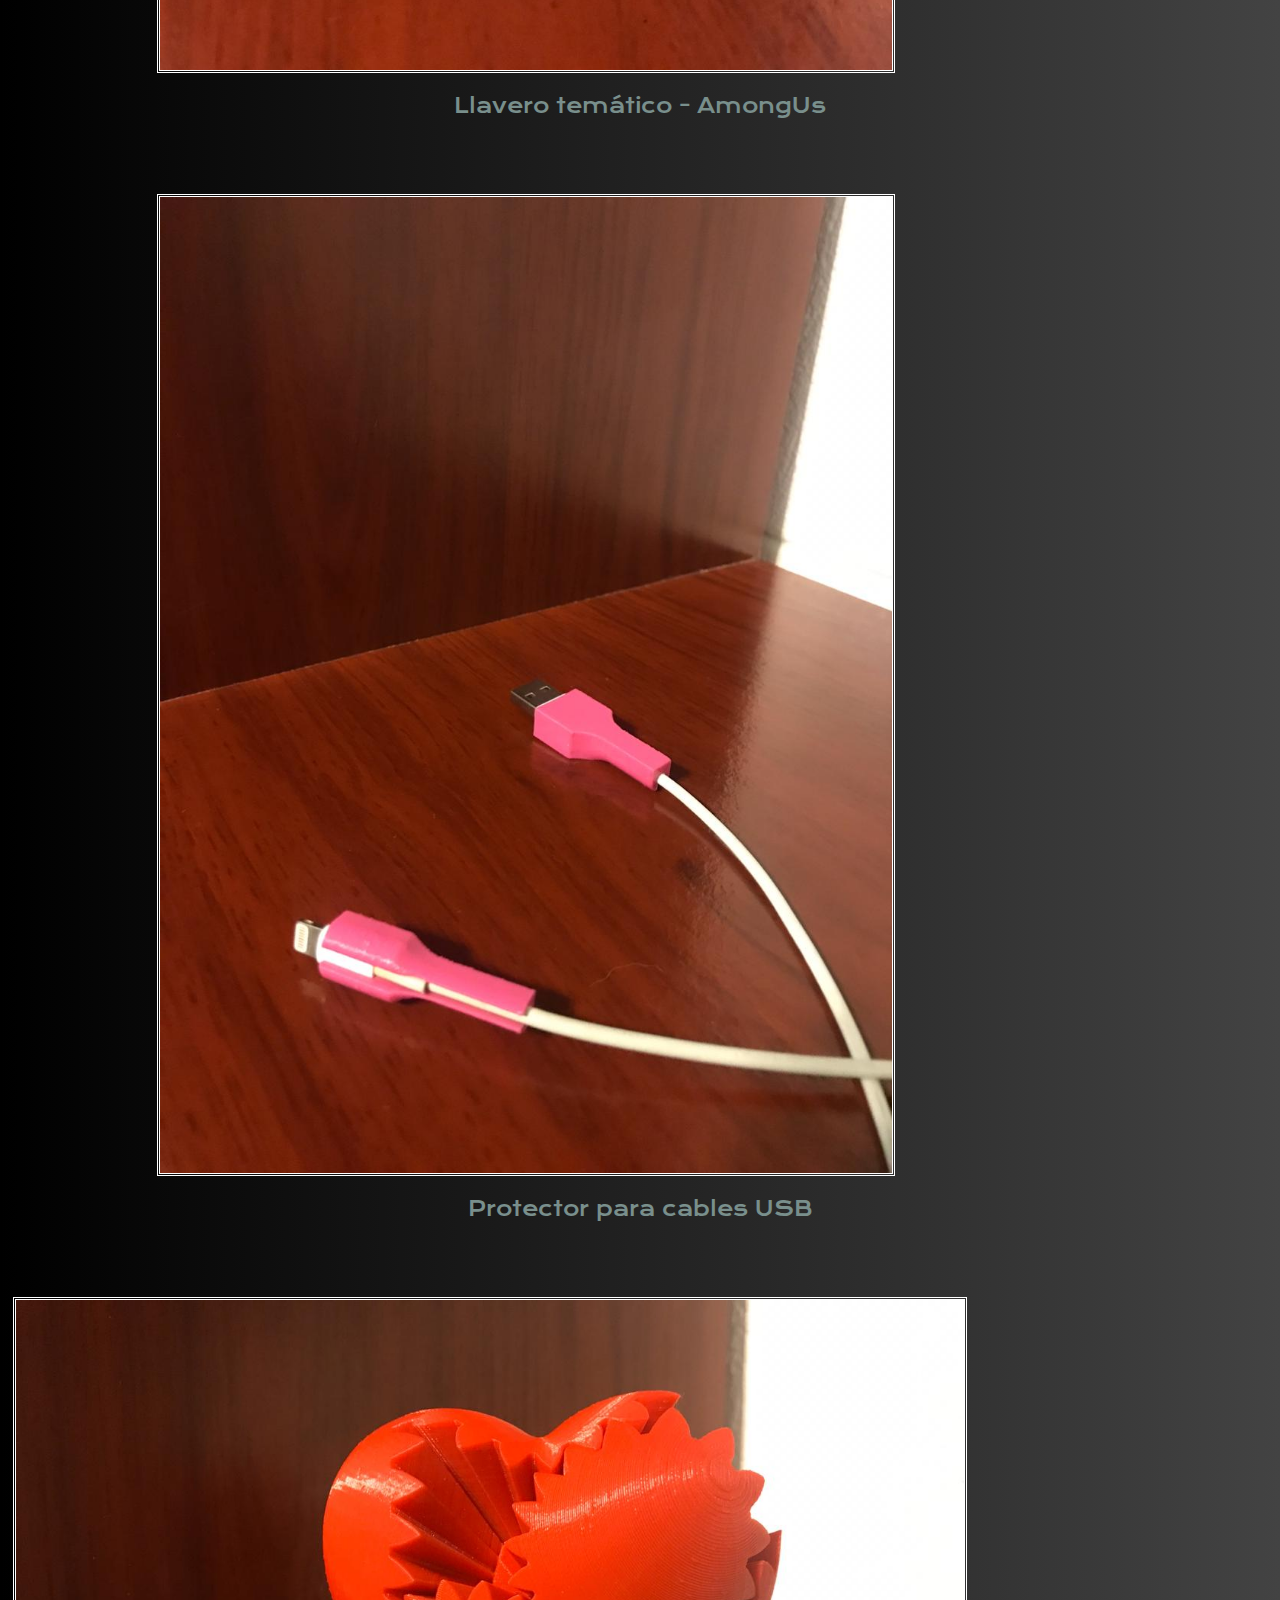
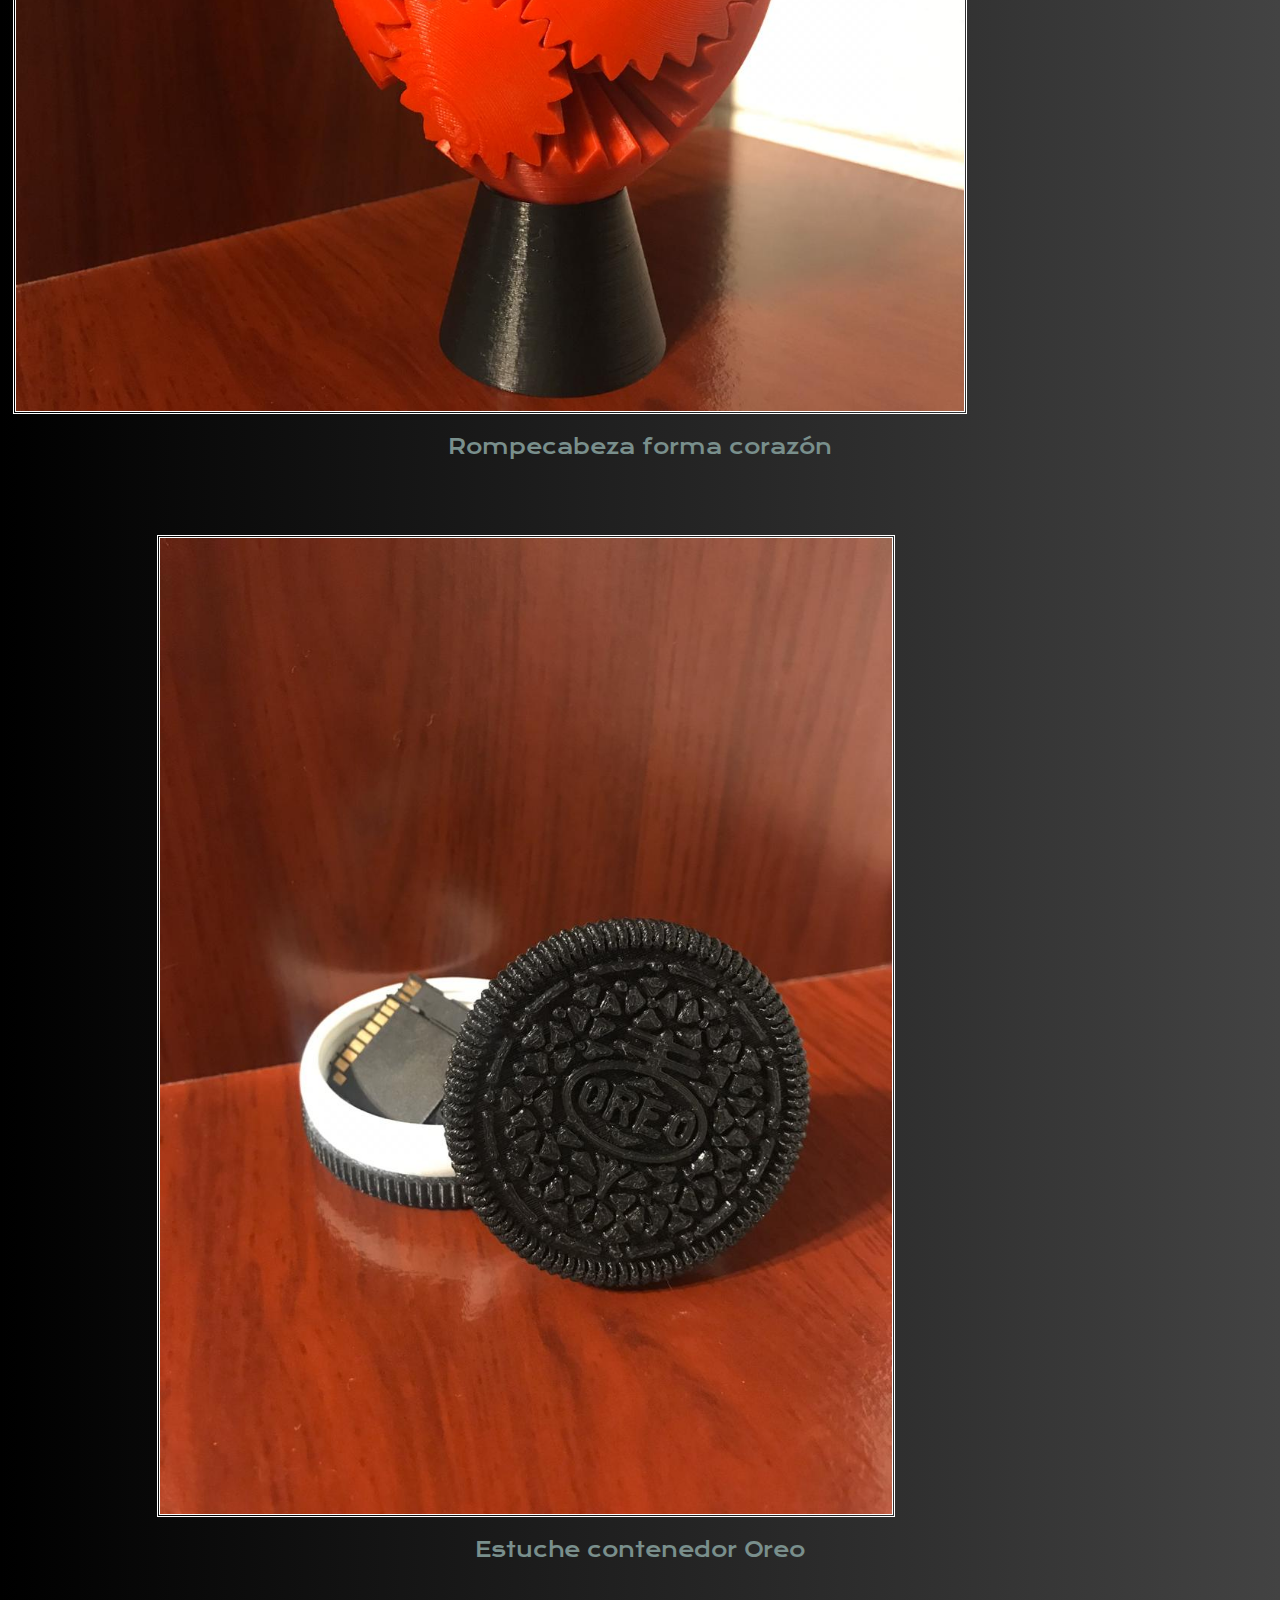
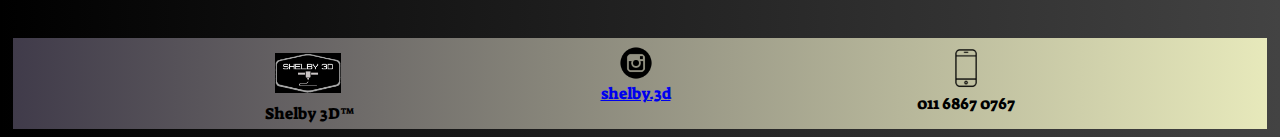
<file: disenos.html>
<!DOCTYPE html>
<html lang="en">
<head>
	<meta charset="UTF-8">
	<meta name="viewport" content="width=device-width, initial-scale=1.0">
  <meta name="description" content="Diseño e Impresión de piezas 3D">
<meta name="keywords" content="Diseño, 3D, Impresión, Piezas, Ender, Filamento, PLA">
	<title>Diseños</title>
  <link rel="stylesheet" href="https://cdn.jsdelivr.net/npm/bootstrap@4.5.3/dist/css/bootstrap.min.css" integrity="sha384-TX8t27EcRE3e/ihU7zmQxVncDAy5uIKz4rEkgIXeMed4M0jlfIDPvg6uqKI2xXr2" crossorigin="anonymous">
<link rel="stylesheet" type="text/css" href="estilo.css">
<link href="https://fonts.googleapis.com/css2?family=Suez+One&display=swap" rel="stylesheet">
<link href="https://fonts.googleapis.com/css2?family=Krona+One&display=swap" rel="stylesheet">
 <link rel="stylesheet" href="https://cdnjs.cloudflare.com/ajax/libs/animate.css/4.1.1/animate.min.css"
  />
</head>
<body class="main2">
	<header class="encabezado">
	<img class="logo2" src="multimedia/logook.jpeg" alt="Shelby 3D" height="100px"> </div>  
<nav>
<ul> 
	<li> <a href="principal.html">Principal</a> </li>			
	<li> <a href="cotizacion.html">Cotizá tu proyecto</a> </li>	
	<li> <a href="nosotros.html">Sobre Nosotros</a> </li>
	<li> <a href="contacto.html">Contactanos</a> </li>		
</ul>	
</nav>

</header>
	
	<hr>
	 <main>
<p class="subtitulo2 animate__animated animate__bounceIn"> Nuestros diseños</h1>

<nav class="contenedor">
<div class="card">
  <img src="multimedia/cartel.jpeg" class="card-img-top" alt="Cartel">
  <div class="card-body">
    <p class="card-text">Cartel para timbre</p>
  </div>
</div>

<div class="card">
  <img src="multimedia/imanes.jpeg" class="card-img-top" alt="Imanes">
  <div class="card-body">
    <p class="card-text">Imanes - Diseños retro</p>
  </div>
</div>
<div class="card">
  <img src="multimedia/adornobajo.jpeg" class="card-img-top" alt="Logo para bajo">
  <div class="card-body">
    <p class="card-text">Logo para bajo</p>
  </div>
</div>
<div class="card">
  <img src="multimedia/soporte.jpeg" class="card-img-top" alt="Soporte">
  <div class="card-body">
    <p class="card-text">Soporte para controles </p>
  </div>
</div>
<div class="card">
  <img src="multimedia/batman.jpeg" class="card-img-top" alt="Batman">
  <div class="card-body">
    <p class="card-text">Batman para pintar</p>
  </div>
</div>
<div class="card">
  <img src="multimedia/batman2.jpeg" class="card-img-top" alt="Batman">
  <div class="card-body">
    <p class="card-text">Batman para pintar - Frente</p>
  </div>
</div>
<div class="card">
  <img src="multimedia/cubrecam.jpeg" class="card-img-top" alt="Cubrecamara">
  <div class="card-body">
    <p class="card-text">Cubre Cámara Web</p>
  </div>
</div>
<div class="card">
  <img src="multimedia/llavero.jpeg" class="card-img-top" alt="Llaveros">
  <div class="card-body">
    <p class="card-text">Llaveros empresariales</p>
  </div>
</div>
<div class="card">
  <img src="multimedia/luna2.jpeg" class="card-img-top" alt="Lámpara">
  <div class="card-body">
    <p class="card-text">Lámpara diseño Luna</p>
  </div>
</div>
<div class="card">
  <img src="multimedia/cerveza.jpeg" class="card-img-top" alt="Apilador">
  <div class="card-body">
    <p class="card-text">Apilador de latas</p>
  </div>
</div>
<div class="card">
  <img src="multimedia/litofoto.jpeg" class="card-img-top" alt="Litofoto">
  <div class="card-body">
    <p class="card-text">LitoFoto con luz</p>
  </div>
</div>
<div class="card">
  <img src="multimedia/llavero2.jpeg" class="card-img-top" alt="Llavero">
  <div class="card-body">
    <p class="card-text">Llavero temático - AmongUs</p>
  </div>
</div>
<div class="card">
  <img src="multimedia/protector.jpeg" class="card-img-top" alt="Protector">
  <div class="card-body">
    <p class="card-text">Protector para cables USB</p>
  </div>
</div>
<div class="card">
  <img src="multimedia/rompecabeza.jpeg" class="card-img-top" alt="Rompecabeza">
  <div class="card-body">
    <p class="card-text">Rompecabeza forma corazón</p>
  </div>
</div>
<div class="card">
  <img src="multimedia/contenedor.jpeg" class="card-img-top" alt="Contenedor">
  <div class="card-body">
    <p class="card-text">Estuche contenedor Oreo</p>
  </div>
</div>
</main>
<footer class="pie"> 
    <div> <img class="logopie" src="multimedia/logook.jpeg" alt="Shelby 3D" height="40px">Shelby 3D™</div>
    <div> <img src="multimedia/instagram.png" alt="Instagram" height="40px"><a href="https://www.instagram.com/shelby.3d/">shelby.3d</a> </div>
    <div> <img src="multimedia/celular.png" alt="Celular" height="50px"> 011 6867 0767</div>
     </footer>
     <script src="https://code.jquery.com/jquery-3.5.1.slim.min.js"
						integrity="sha384-DfXdz2htPH0lsSSs5nCTpuj/zy4C+OGpamoFVy38MVBnE+IbbVYUew+OrCXaRkfj"
						crossorigin="anonymous"></script>
<script src="https://cdn.jsdelivr.net/npm/popper.js@1.16.1/dist/umd/popper.min.js"
						integrity="sha384-9/reFTGAW83EW2RDu2S0VKaIzap3H66lZH81PoYlFhbGU+6BZp6G7niu735Sk7lN"
						crossorigin="anonymous"></script>
<script src="https://stackpath.bootstrapcdn.com/bootstrap/4.5.2/js/bootstrap.min.js"
						integrity="sha384-B4gt1jrGC7Jh4AgTPSdUtOBvfO8shuf57BaghqFfPlYxofvL8/KUEfYiJOMMV+rV"
						crossorigin="anonymous"></script>
</body>
</html>
</file>
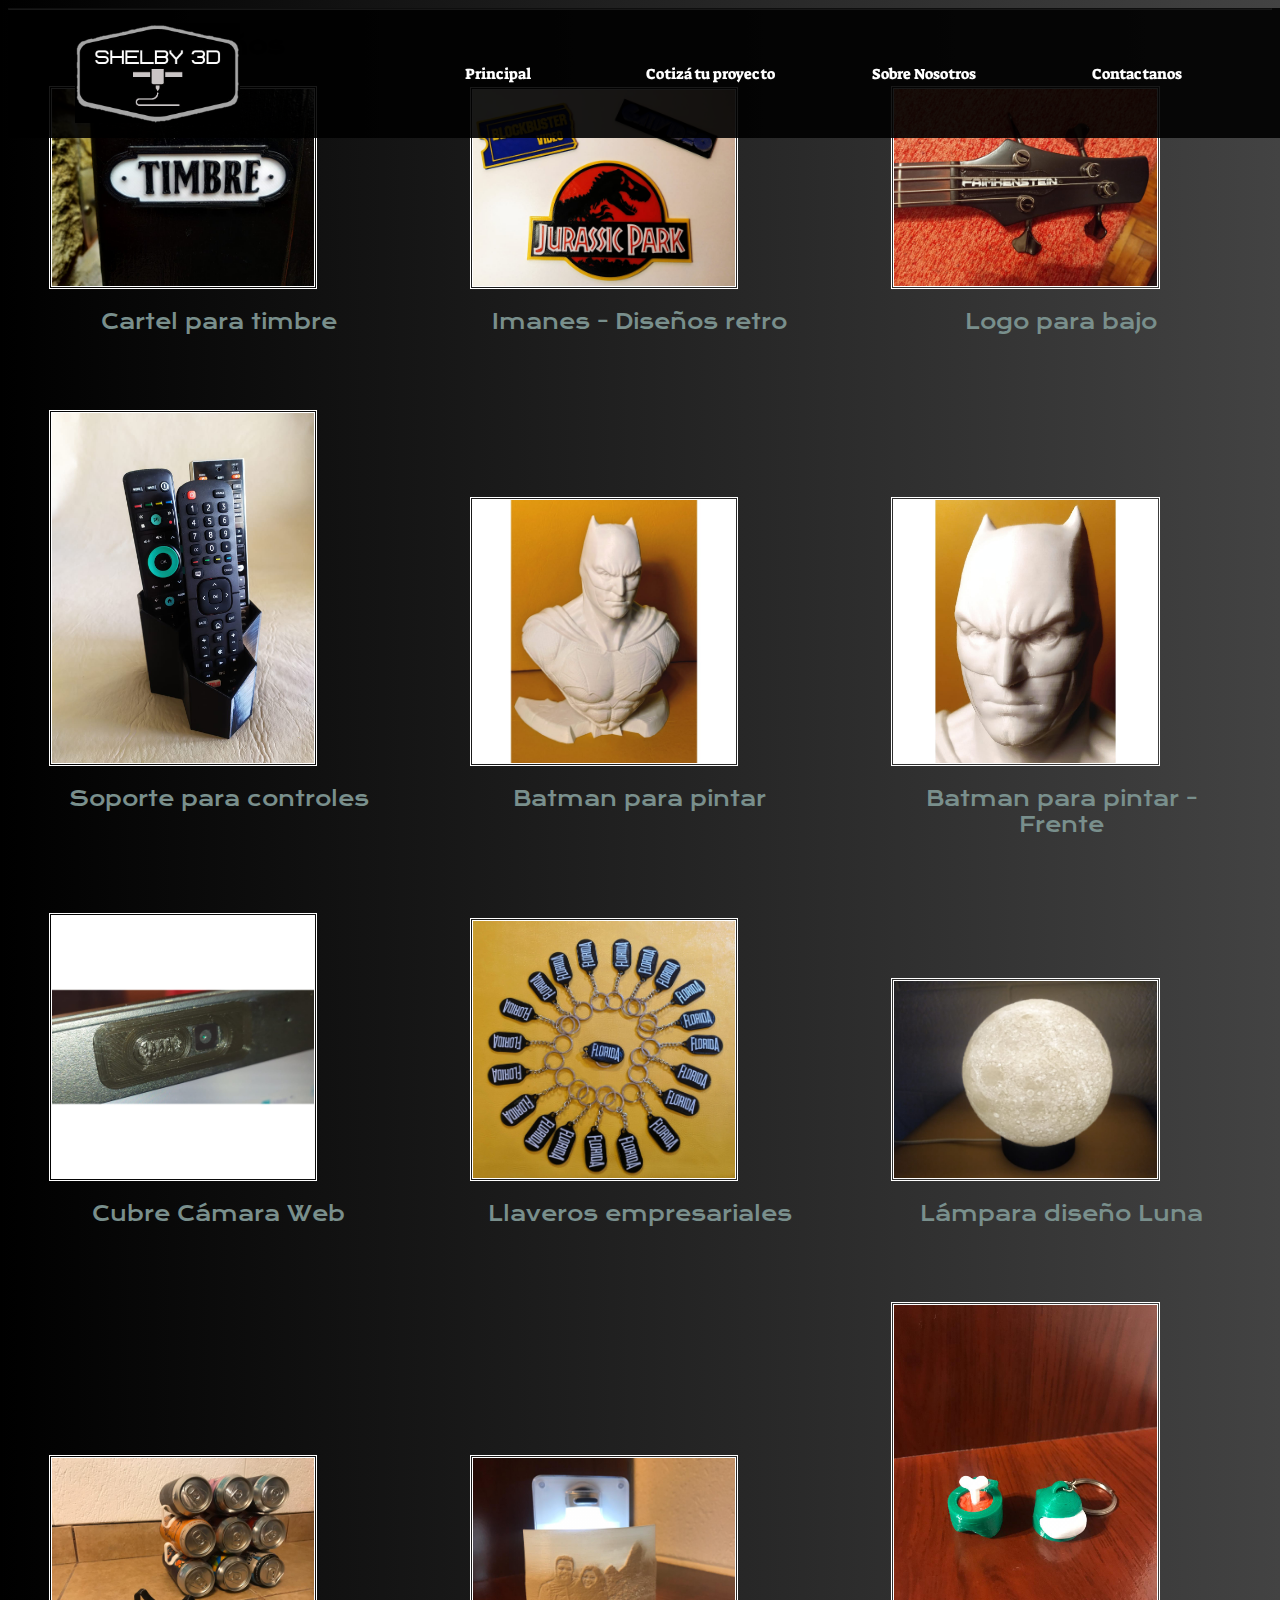
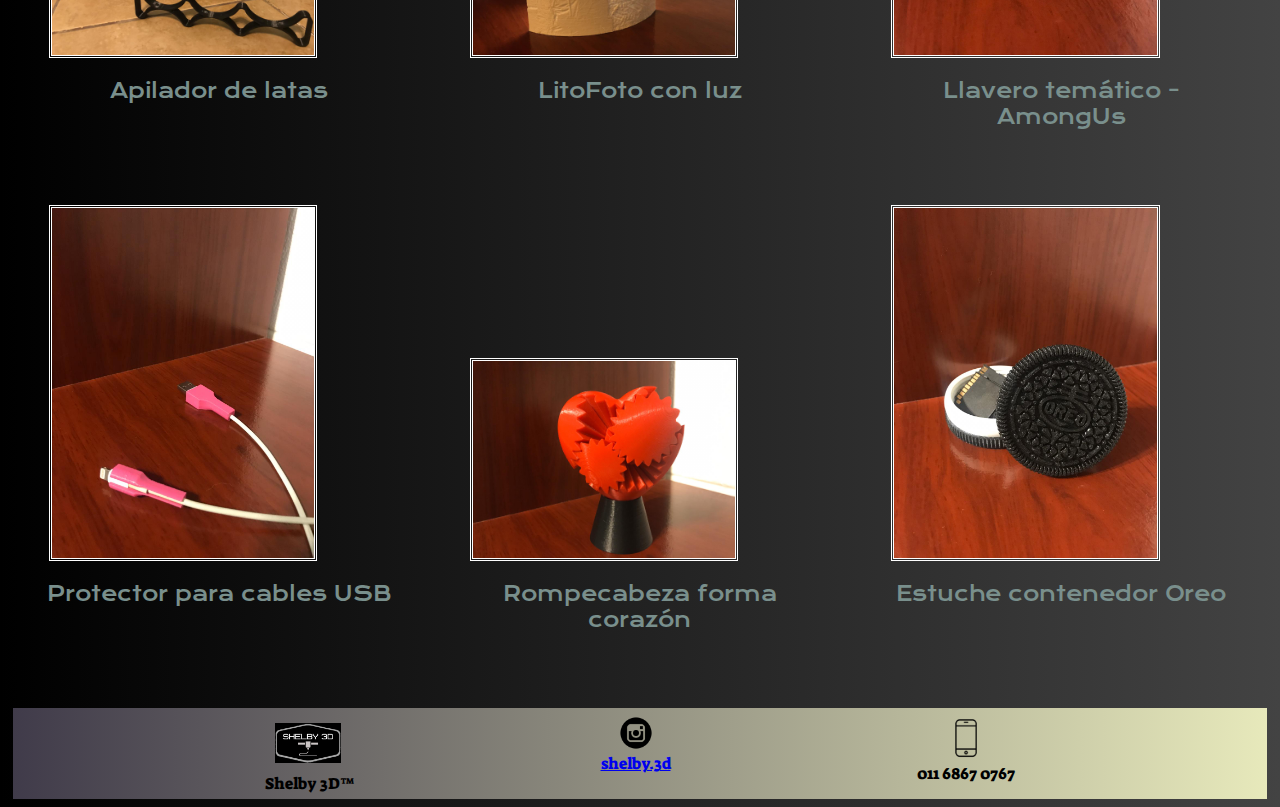
<file: Diseños.html>
<!DOCTYPE html>
<html lang="en">
<head>
	<meta charset="UTF-8">
	<meta name="viewport" content="width=device-width, initial-scale=1.0">
	<title>Diseños</title>
  <link rel="stylesheet" href="https://cdn.jsdelivr.net/npm/bootstrap@4.5.3/dist/css/bootstrap.min.css" integrity="sha384-TX8t27EcRE3e/ihU7zmQxVncDAy5uIKz4rEkgIXeMed4M0jlfIDPvg6uqKI2xXr2" crossorigin="anonymous">
<link rel="stylesheet" type="text/css" href="estilo.css">
<link href="https://fonts.googleapis.com/css2?family=Suez+One&display=swap" rel="stylesheet">
<link href="https://fonts.googleapis.com/css2?family=Krona+One&display=swap" rel="stylesheet">
 <link rel="stylesheet" href="https://cdnjs.cloudflare.com/ajax/libs/animate.css/4.1.1/animate.min.css"
  />
</head>
<body class="main2">
	<header class="encabezado">
	<img class="logo" src="diseño/logook.jpeg" alt="Shelby 3D" height="100px"> </div>  
<nav>
<ul> 
	<li> <a href="Principal.html">Principal</a> </li>			
	<li> <a href="Cotizá.html">Cotizá tu proyecto</a> </li>	
	<li> <a href="Nosotros.html">Sobre Nosotros</a> </li>
	<li> <a href="Contactanos.html">Contactanos</a> </li>		
</ul>	
</nav>

</header>
	
	<hr>
	 <main class="main2 col-lg-12 col-xs-12">
<h2 class="animate__animated animate__bounceIn" id="verde"> Nuestros diseños</h1>

<nav class="contenedor">
<div class="card col-lg-3 col-xs-12" style="width: 350px;">
  <img src="diseño/cartel.jpeg" class="card-img-top" alt="Cartel">
  <div class="card-body">
    <p class="card-text">Cartel para timbre</p>
  </div>
</div>

<div class="card col-lg-3 col-xs-12" style="width: 350px;">
  <img src="diseño/imanes.jpeg" class="card-img-top" alt="Imanes">
  <div class="card-body">
    <p class="card-text">Imanes - Diseños retro</p>
  </div>
</div>
<div class="card col-lg-3 col-xs-12" style="width: 350px;">
  <img src="diseño/adornobajo.jpeg" class="card-img-top" alt="Logo para bajo">
  <div class="card-body">
    <p class="card-text">Logo para bajo</p>
  </div>
</div>
<div class="card col-lg-3 col-xs-12" style="width: 350px;">
  <img src="diseño/soporte.jpeg" class="card-img-top" alt="Soporte">
  <div class="card-body">
    <p class="card-text">Soporte para controles </p>
  </div>
</div>
<div class="card col-lg-3 col-xs-12" style="width: 350px;">
  <img src="diseño/batman.jpeg" class="card-img-top" alt="Batman">
  <div class="card-body">
    <p class="card-text">Batman para pintar</p>
  </div>
</div>
<div class="card col-lg-3 col-xs-12" style="width: 350px;">
  <img src="diseño/batman2.jpeg" class="card-img-top" alt="Batman">
  <div class="card-body">
    <p class="card-text">Batman para pintar - Frente</p>
  </div>
</div>
<div class="card col-lg-3 col-xs-12" style="width: 350px;">
  <img src="diseño/cubrecam.jpeg" class="card-img-top" alt="Cubrecamara">
  <div class="card-body">
    <p class="card-text">Cubre Cámara Web</p>
  </div>
</div>
<div class="card col-lg-3 col-xs-12" style="width: 350px;">
  <img src="diseño/llavero.jpeg" class="card-img-top" alt="Llaveros">
  <div class="card-body">
    <p class="card-text">Llaveros empresariales</p>
  </div>
</div>
<div class="card col-lg-3 col-xs-12" style="width: 350px;">
  <img src="diseño/luna2.jpeg" class="card-img-top" alt="Lámpara">
  <div class="card-body">
    <p class="card-text">Lámpara diseño Luna</p>
  </div>
</div>
<div class="card col-lg-3 col-xs-12" style="width: 350px;">
  <img src="diseño/cerveza.jpeg" class="card-img-top" alt="Apilador">
  <div class="card-body">
    <p class="card-text">Apilador de latas</p>
  </div>
</div>
<div class="card col-lg-3 col-xs-12" style="width: 350px;">
  <img src="diseño/litofoto.jpeg" class="card-img-top" alt="Litofoto">
  <div class="card-body">
    <p class="card-text">LitoFoto con luz</p>
  </div>
</div>
<div class="card col-lg-3 col-xs-12" style="width: 350px;">
  <img src="diseño/llavero2.jpeg" class="card-img-top" alt="Llavero">
  <div class="card-body">
    <p class="card-text">Llavero temático - AmongUs</p>
  </div>
</div>
<div class="card col-lg-3 col-xs-12" style="width: 350px;">
  <img src="diseño/protector.jpeg" class="card-img-top" alt="Protector">
  <div class="card-body">
    <p class="card-text">Protector para cables USB</p>
  </div>
</div>
<div class="card col-lg-3 col-xs-12" style="width: 350px;">
  <img src="diseño/rompecabeza.jpeg" class="card-img-top" alt="Rompecabeza">
  <div class="card-body">
    <p class="card-text">Rompecabeza forma corazón</p>
  </div>
</div>
<div class="card col-lg-3 col-xs-12" style="width: 350px;">
  <img src="diseño/contenedor.jpeg" class="card-img-top" alt="Contenedor">
  <div class="card-body">
    <p class="card-text">Estuche contenedor Oreo</p>
  </div>
</div>
</main>
<footer class="pie"> 
    <div> <img class="logo" src="diseño/logook.jpeg" alt="Shelby 3D" height="40px">Shelby 3D™</div>
    <div> <img src="diseño/instagram.png" alt="Instagram" height="40px"><a href="https://www.instagram.com/shelby.3d/">shelby.3d</a> </div>
    <div> <img src="diseño/celular.png" alt="Celular" height="50px"> 011 6867 0767</div>
     </footer>
     <script src="https://code.jquery.com/jquery-3.5.1.slim.min.js"
						integrity="sha384-DfXdz2htPH0lsSSs5nCTpuj/zy4C+OGpamoFVy38MVBnE+IbbVYUew+OrCXaRkfj"
						crossorigin="anonymous"></script>
<script src="https://cdn.jsdelivr.net/npm/popper.js@1.16.1/dist/umd/popper.min.js"
						integrity="sha384-9/reFTGAW83EW2RDu2S0VKaIzap3H66lZH81PoYlFhbGU+6BZp6G7niu735Sk7lN"
						crossorigin="anonymous"></script>
<script src="https://stackpath.bootstrapcdn.com/bootstrap/4.5.2/js/bootstrap.min.js"
						integrity="sha384-B4gt1jrGC7Jh4AgTPSdUtOBvfO8shuf57BaghqFfPlYxofvL8/KUEfYiJOMMV+rV"
						crossorigin="anonymous"></script>
</body>
</html>
</file>
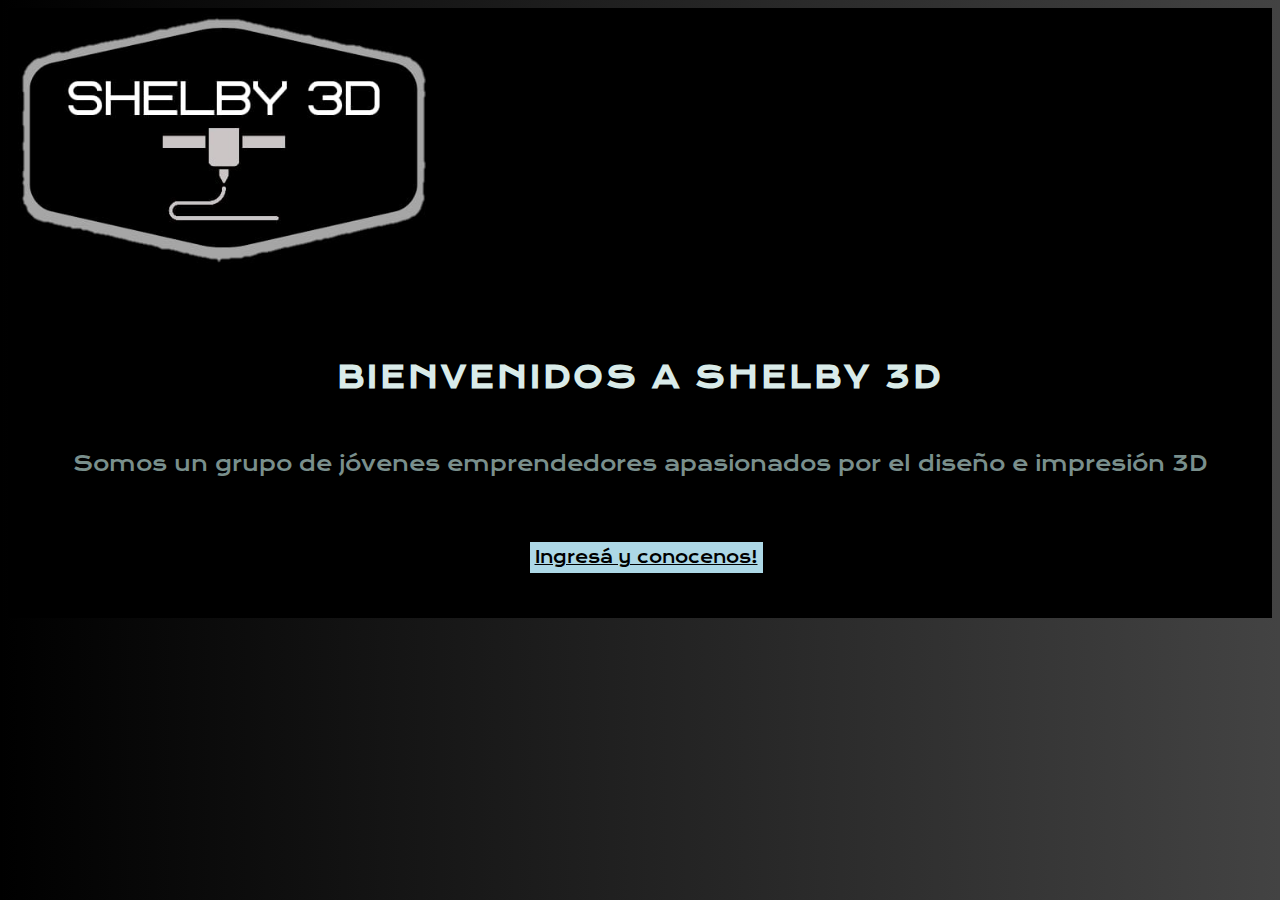
<file: Inicio.html>
<!DOCTYPE html>
<html lang="en">
<head>
	<meta charset="UTF-8">
	<meta name="viewport" content="width=device-width, initial-scale=1.0">
	<title>Inicio - Shelby 3D</title>
	<link href="https://fonts.googleapis.com/css2?family=Suez+One&display=swap" rel="stylesheet">
	<link href="https://fonts.googleapis.com/css2?family=Krona+One&display=swap" rel="stylesheet">
	 <link
    rel="stylesheet"
    href="https://cdnjs.cloudflare.com/ajax/libs/animate.css/4.1.1/animate.min.css"
  />
	<link rel="stylesheet" type="text/css" href="estilo.css">
</head>
<body id="negro">
<header class="encabezadoprinc"> 
	<div><img class="logo" src="diseño/logook.jpeg" alt="Shelby 3D" height="250px"> </div> 
</header>

<main class="inicio"> 
<div><h1 class= "animate__animated animate__tada"> Bienvenidos a Shelby 3D </h1></div>
<div><p> Somos un grupo de jóvenes emprendedores apasionados por el diseño e impresión 3D </p></div>
<div class= "animate__animated animate__bounceInLeft">><a href="Principal.html" id="boton">Ingresá y conocenos!</a></div>
</main>	


</body> 
</html>
</file>
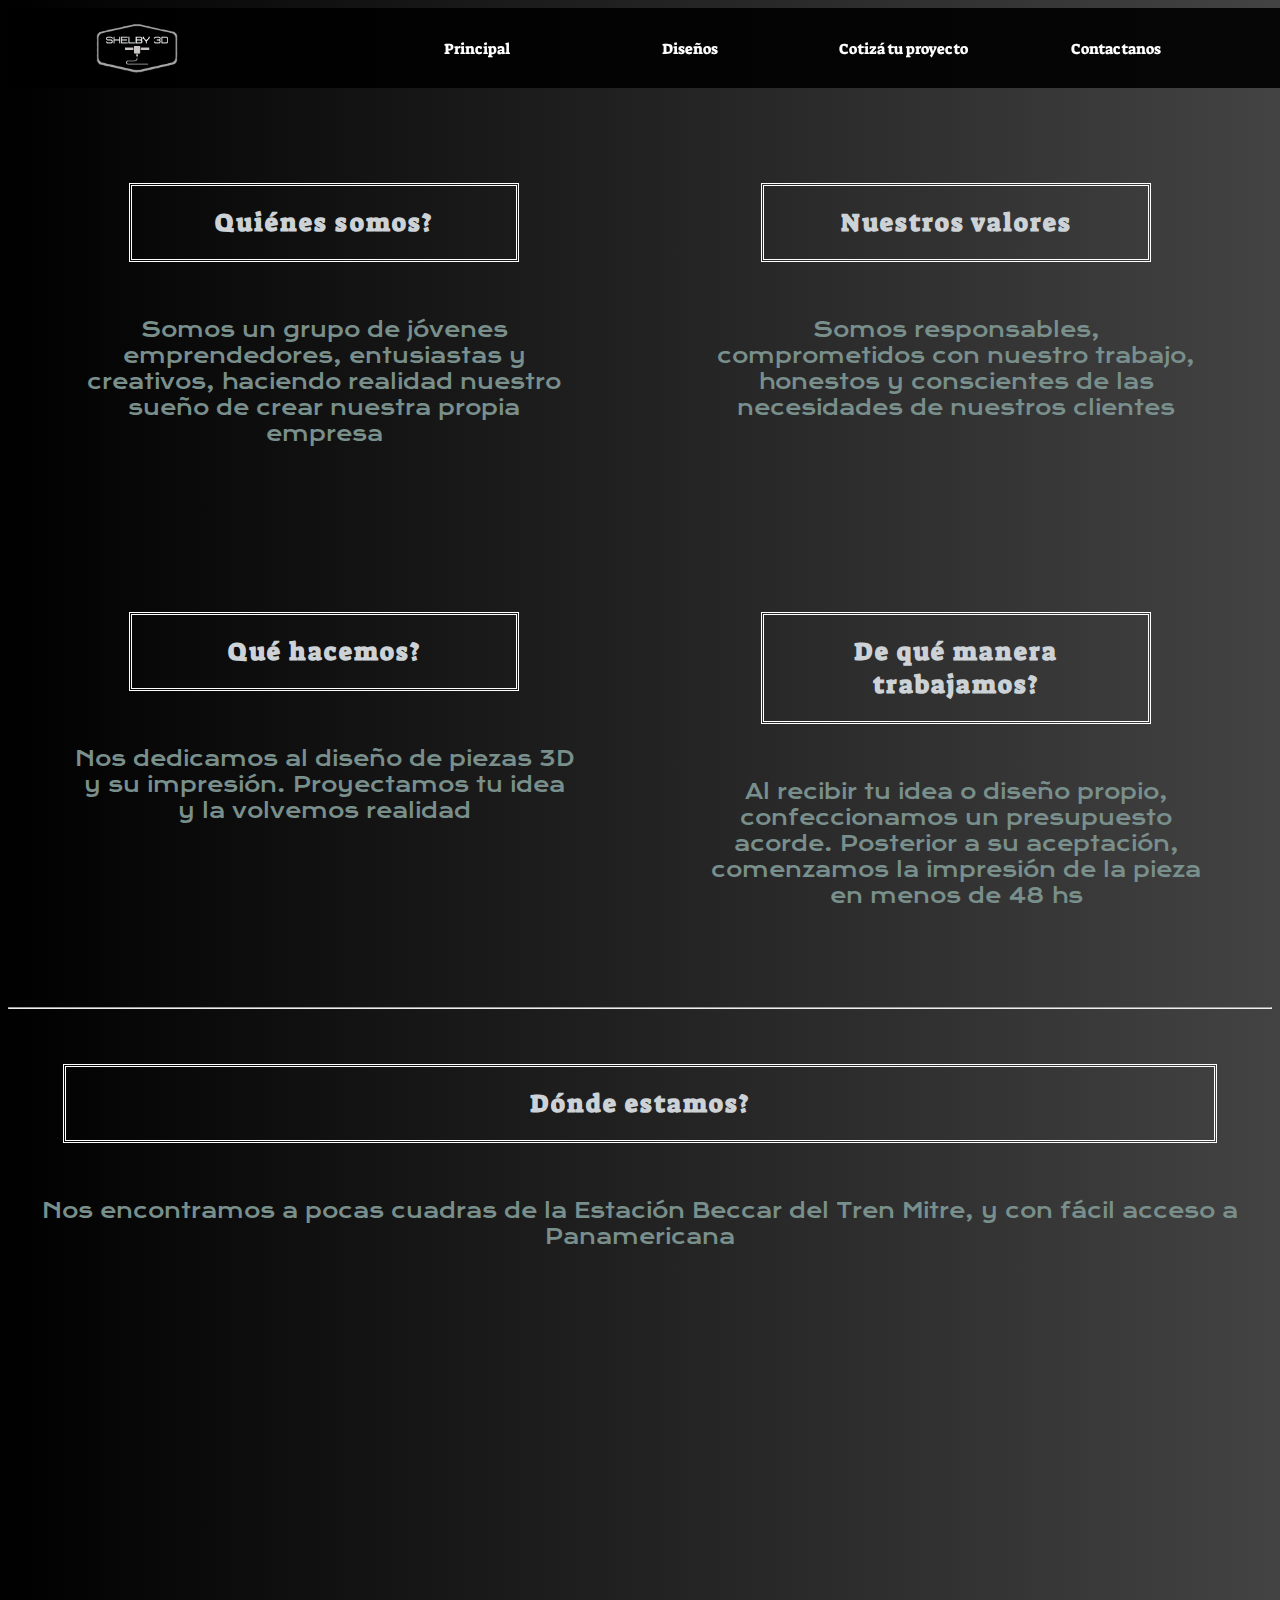
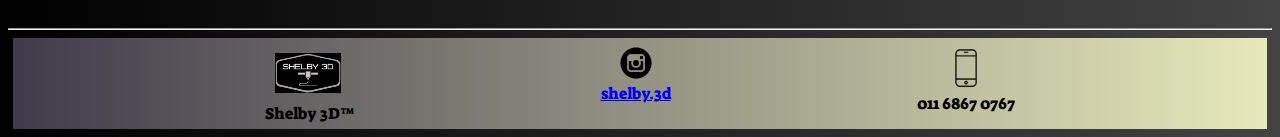
<file: nosotros.html>
<!DOCTYPE html>
<html lang="en">
<head>
	<meta charset="UTF-8">
	<meta name="viewport" content="width=device-width, initial-scale=1.0">
	<meta name="description" content="Diseño e Impresión de piezas 3D">
<meta name="keywords" content="Diseño, 3D, Impresión, Piezas, Ender, Filamento, PLA">
	<title>Sobre Nosotros</title>
<link rel="stylesheet" type="text/css" href="estilo.css">
<link href="https://fonts.googleapis.com/css2?family=Suez+One&display=swap" rel="stylesheet">
	<link href="https://fonts.googleapis.com/css2?family=Krona+One&display=swap" rel="stylesheet">
	 <link
    rel="stylesheet"
    href="https://cdnjs.cloudflare.com/ajax/libs/animate.css/4.1.1/animate.min.css"
  />
</head>
<body>
<header class="encabezado">
	<div><img class="logo" src="multimedia/logook.jpeg" alt="Shelby 3D" height="50px"> </div>  
<nav>
<ul> 	
<li> <a href="principal.html">Principal</a> </li>	
	<li> <a href="disenos.html">Diseños</a></li>			
	<li> <a href="cotizacion.html">Cotizá tu proyecto</a> </li>	
	<li> <a href="contacto.html">Contactanos</a> </li>		
</ul>	
</nav>
	</header>
<nav class="nosotros">
	<div class="descripcion">
<p class= "subtitulo animate__animated animate__rubberBand"> Quiénes somos?</p>
<p> Somos un grupo de jóvenes emprendedores, entusiastas y creativos, haciendo realidad nuestro sueño de crear nuestra propia empresa </p>
</div>
<div class="descripcion">
<p class= "subtitulo animate__animated animate__rubberBand"> Nuestros valores </p>
<p> Somos responsables, comprometidos con nuestro trabajo, honestos y conscientes de las necesidades de nuestros clientes   </p>
</div>
<div class="descripcion">
<p class= "subtitulo animate__animated animate__rubberBand"> Qué hacemos? </p>
<p> Nos dedicamos al diseño de piezas 3D y su impresión. Proyectamos tu idea y la volvemos realidad  </p>
</div>
<div class="descripcion">
<p class= "subtitulo animate__animated animate__rubberBand"> De qué manera trabajamos? </p>
<p> Al recibir tu idea o diseño propio, confeccionamos un presupuesto acorde. Posterior a su aceptación, comenzamos la impresión de la pieza en menos de 48 hs </p>
</div>
</nav>
<hr>
<div>
<p class= "subtitulo animate__animated animate__rubberBand"> Dónde estamos? </p>
<p> Nos encontramos a pocas cuadras de la Estación Beccar del Tren Mitre, y con fácil acceso a Panamericana </p>
<iframe src="https://www.google.com/maps/embed?pb=!1m18!1m12!1m3!1d26315.563207614414!2d-58.558216470518424!3d-34.46622361937422!2m3!1f0!2f0!3f0!3m2!1i1024!2i768!4f13.1!3m3!1m2!1s0x95bcb018ceabb369%3A0x7a9866f42bd6d126!2sB%C3%A9ccar%2C%20Provincia%20de%20Buenos%20Aires!5e0!3m2!1ses!2sar!4v1600963447106!5m2!1ses!2sar" width="400" height="300" frameborder="0" style="border:0;" allowfullscreen="" aria-hidden="false" tabindex="0"></iframe>
<div>
<hr>
<footer class="pie"> 
    <div> <img class="logopie" src="multimedia/logook.jpeg" alt="Shelby 3D" height="40px">Shelby 3D™</div>
    <div> <img src="multimedia/instagram.png" alt="Instagram" height="40px"><a href="https://www.instagram.com/shelby.3d/">shelby.3d</a> </div>
    <div> <img src="multimedia/celular.png" alt="Celular" height="50px"> 011 6867 0767</div>
     </footer>
    
</body>
</html>
</file>
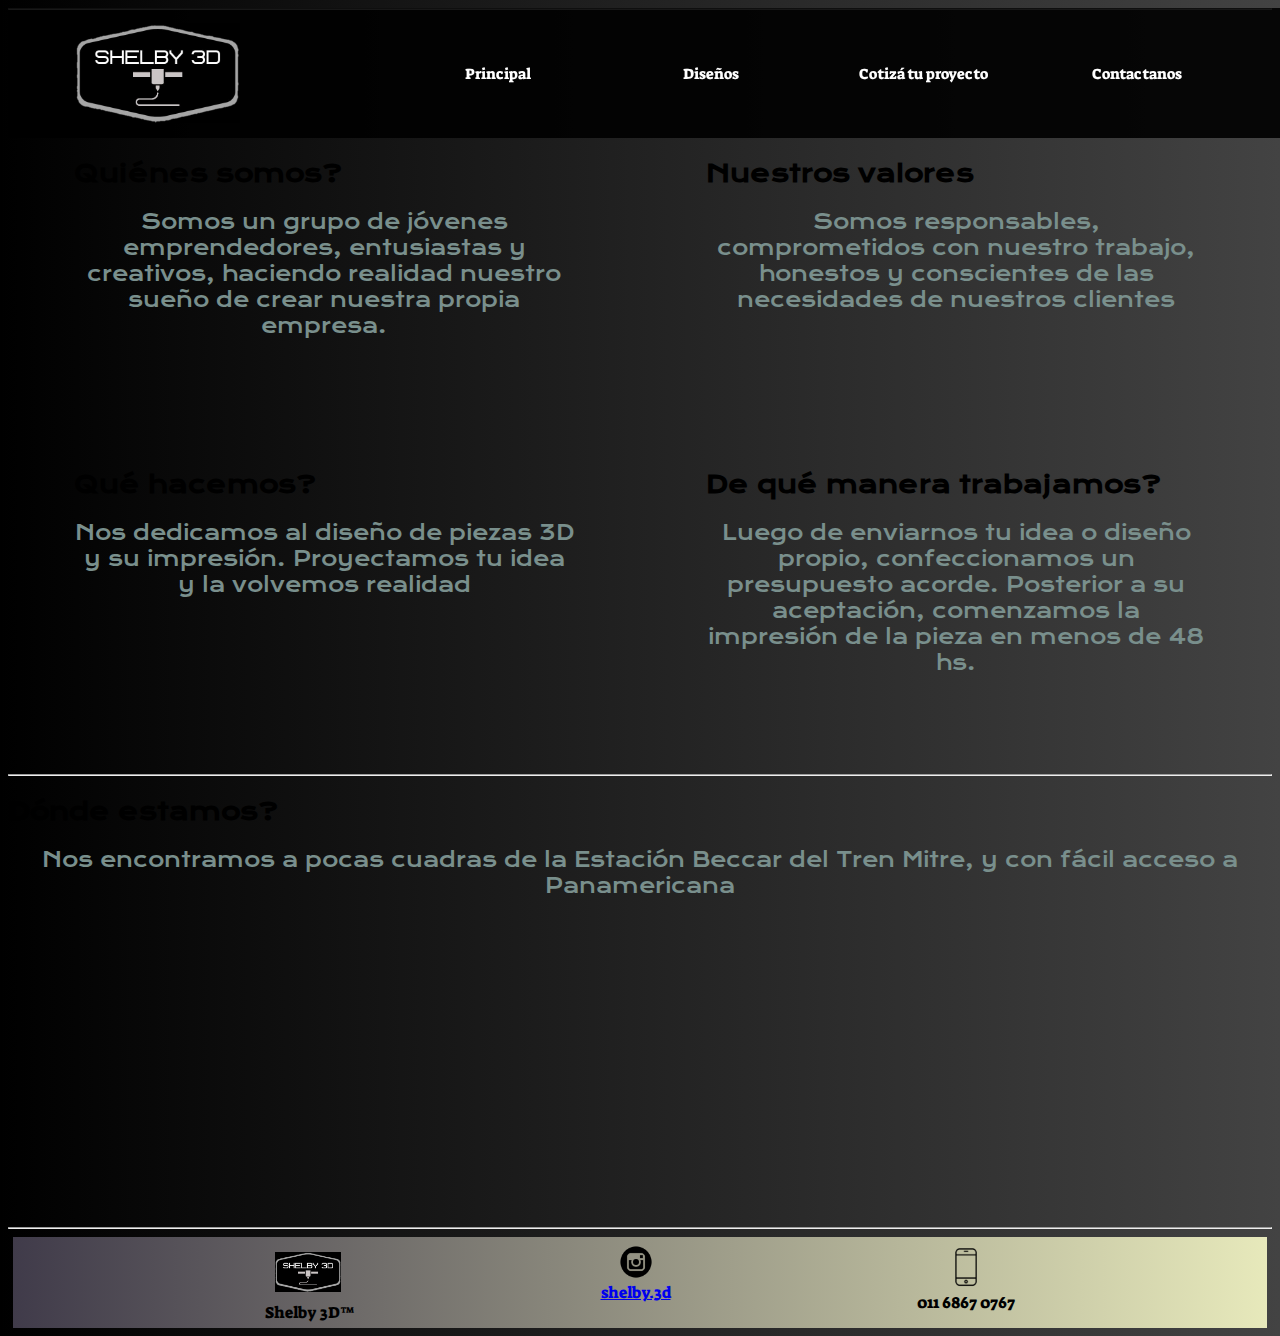
<file: Nosotros.html>
<!DOCTYPE html>
<html lang="en">
<head>
	<meta charset="UTF-8">
	<meta name="viewport" content="width=device-width, initial-scale=1.0">
	<title>Sobre Nosotros</title>
<link rel="stylesheet" type="text/css" href="estilo.css">
<link href="https://fonts.googleapis.com/css2?family=Suez+One&display=swap" rel="stylesheet">
	<link href="https://fonts.googleapis.com/css2?family=Krona+One&display=swap" rel="stylesheet">
	 <link
    rel="stylesheet"
    href="https://cdnjs.cloudflare.com/ajax/libs/animate.css/4.1.1/animate.min.css"
  />
</head>
<body>
<header class="encabezado">
	<div><img class="logo" src="diseño/logook.jpeg" alt="Shelby 3D" height="100px"> </div>  
<nav>
<ul> 	
<li> <a href="Principal.html">Principal</a> </li>	
	<li> <a href="Diseños.html">Diseños</a></li>			
	<li> <a href="Cotizá.html">Cotizá tu proyecto</a> </li>		
	<li> <a href="Contactanos.html">Contactanos</a> </li>		
</ul>	
</nav>
	</header>
	<hr>
<nav class="nosotros">
	<div class="descripcion">
<h2 class= "animate__animated animate__rubberBand"> Quiénes somos?</h2>
<p> Somos un grupo de jóvenes emprendedores, entusiastas y creativos, haciendo realidad nuestro sueño de crear nuestra propia empresa. </p>
</div>
<div class="descripcion">
<h2 class= "animate__animated animate__rubberBand"> Nuestros valores </h2>
<p> Somos responsables, comprometidos con nuestro trabajo, honestos y conscientes de las necesidades de nuestros clientes   </p>
</div>
<div class="descripcion">
<h2 class= "animate__animated animate__rubberBand"> Qué hacemos? </h2>
<p> Nos dedicamos al diseño de piezas 3D y su impresión. Proyectamos tu idea y la volvemos realidad  </p>
</div>
<div class="descripcion">
<h2 class= "animate__animated animate__rubberBand"> De qué manera trabajamos? </h2>
<p> Luego de enviarnos tu idea o diseño propio, confeccionamos un presupuesto acorde. Posterior a su aceptación, comenzamos la impresión de la pieza en menos de 48 hs. </p>
</div>
</nav>
<hr>
<h2 class= "animate__animated animate__rubberBand"> Dónde estamos? </h2>
<p> Nos encontramos a pocas cuadras de la Estación Beccar del Tren Mitre, y con fácil acceso a Panamericana </p>
<iframe src="https://www.google.com/maps/embed?pb=!1m18!1m12!1m3!1d26315.563207614414!2d-58.558216470518424!3d-34.46622361937422!2m3!1f0!2f0!3f0!3m2!1i1024!2i768!4f13.1!3m3!1m2!1s0x95bcb018ceabb369%3A0x7a9866f42bd6d126!2sB%C3%A9ccar%2C%20Provincia%20de%20Buenos%20Aires!5e0!3m2!1ses!2sar!4v1600963447106!5m2!1ses!2sar" width="400" height="300" frameborder="0" style="border:0;" allowfullscreen="" aria-hidden="false" tabindex="0"></iframe>
<hr>
<footer class="pie"> 
    <div> <img class="logo" src="diseño/logook.jpeg" alt="Shelby 3D" height="40px">Shelby 3D™</div>
    <div> <img src="diseño/instagram.png" alt="Instagram" height="40px"><a href="https://www.instagram.com/shelby.3d/">shelby.3d</a> </div>
    <div> <img src="diseño/celular.png" alt="Celular" height="50px"> 011 6867 0767</div>
     </footer>
     <script src="https://code.jquery.com/jquery-3.5.1.slim.min.js"
						integrity="sha384-DfXdz2htPH0lsSSs5nCTpuj/zy4C+OGpamoFVy38MVBnE+IbbVYUew+OrCXaRkfj"
						crossorigin="anonymous"></script>
<script src="https://cdn.jsdelivr.net/npm/popper.js@1.16.1/dist/umd/popper.min.js"
						integrity="sha384-9/reFTGAW83EW2RDu2S0VKaIzap3H66lZH81PoYlFhbGU+6BZp6G7niu735Sk7lN"
						crossorigin="anonymous"></script>
<script src="https://stackpath.bootstrapcdn.com/bootstrap/4.5.2/js/bootstrap.min.js"
						integrity="sha384-B4gt1jrGC7Jh4AgTPSdUtOBvfO8shuf57BaghqFfPlYxofvL8/KUEfYiJOMMV+rV"
						crossorigin="anonymous"></script>
</body>
</html>
</file>
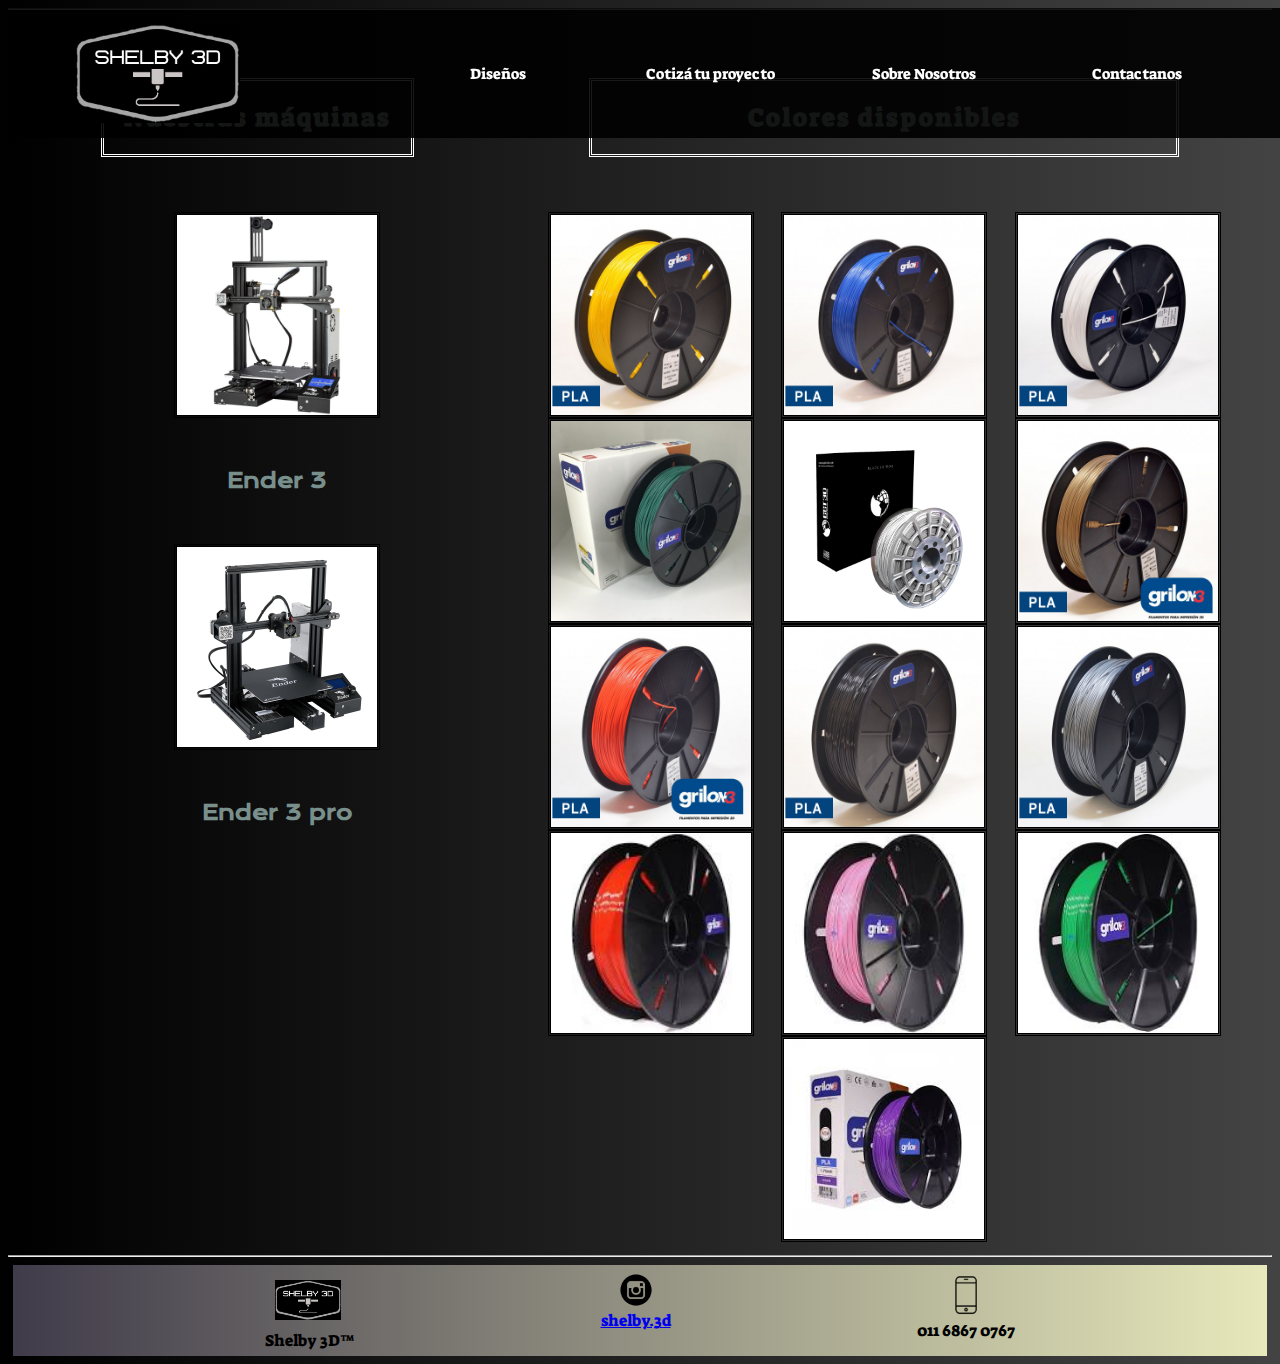
<file: principal.html>
<!DOCTYPE html>
<html lang="en">
<head>
	<meta charset="UTF-8">
	<meta name="viewport" content="width=device-width, initial-scale=1.0">
	<meta name="description" content="Diseño e Impresión de piezas 3D">
	<meta name="keywords" content="Diseños, 3D, Impresión, Piezas">
	<title>Principal</title>
	<link href="https://fonts.googleapis.com/css2?family=Suez+One&display=swap" rel="stylesheet">
	<link href="https://fonts.googleapis.com/css2?family=Krona+One&display=swap" rel="stylesheet">
	 <link
    rel="stylesheet"
    href="https://cdnjs.cloudflare.com/ajax/libs/animate.css/4.1.1/animate.min.css"
  />
	<link rel="stylesheet" type="text/css" href="estilo.css">

</head>
<body>

<header class="encabezado"> 
	<div><img class="logo" src="multimedia/logook.jpeg" alt="Shelby 3D" height="100px"> </div> 
<nav>
<ul> 							
<li> <a href="disenos.html">Diseños</a></li>	
<li> <a href="cotizacion.html">Cotizá tu proyecto</a> </li>  
<li> <a href="nosotros.html">Sobre Nosotros</a> </li>
<li> <a href="contacto.html">Contactanos</a> </li>	
</ul>	
</nav>

</header>
<hr> 

<main class="main"> 
<div> 
<p class= " subtitulo animate__animated animate__bounceIn"> Nuestras máquinas </h2>
<ol>
<img src="multimedia/ender3.jpg" alt="Ender 3" height="200px" class="zoom">
<li> Ender 3 </li>

<img src="multimedia/ender3pro.jpg" alt="Ender 3" height="200px" class="zoom">
<li> Ender 3 pro </li>	 
</ol>
</div> 
<div>
<p class= "subtitulo animate__animated animate__bounceIn"> Colores disponibles </h2>


<nav class="colores">
<img src="multimedia/amarillo.jpg" alt="Amarillo" height="200px" class="zoom">
<img src="multimedia/azul.jpg" alt="Azul" height="200px" class="zoom">
<img src="multimedia/blanco.jpg" alt="Blanco" height="200px" class="zoom">
<img src="multimedia/esmeralda.jpg" alt="Esmeralda" height="200px" class="zoom">
<img src="multimedia/gris.jpg" alt="Gris" height="200px" class="zoom">
<img src="multimedia/marron.jpg" alt="Marrón" height="200px" class="zoom">
<img src="multimedia/naranja.jpg" alt="Naranja" height="200px" class="zoom">
<img src="multimedia/negro.jpg" alt="Negro" height="200px" class="zoom">
<img src="multimedia/plateado.jpg" alt="Plateado" height="200px" class="zoom">
<img src="multimedia/rojo.JPG" alt="Rojo" height="200px" class="zoom">
<img src="multimedia/rosa.JPG" alt="Rosa" height="200px" class="zoom">
<img src="multimedia/verde.jpg" alt="Verde" height="200px" class="zoom">
<img src="multimedia/violeta.jpg" alt="Violeta" height="200px" class="zoom">
</nav>
</div>
</main> 

<hr> 
<footer class="pie"> 
    <div> <img class="logopie" src="multimedia/logook.jpeg" alt="Shelby 3D" height="40px">Shelby 3D™</div>
    <div> <img src="multimedia/instagram.png" alt="Instagram" height="40px"><a href="https://www.instagram.com/shelby.3d/">shelby.3d</a> </div>
    <div> <img src="multimedia/celular.png" alt="Celular" height="50px"> 011 6867 0767</div>
     </footer>
<script src="https://code.jquery.com/jquery-3.5.1.slim.min.js"
						integrity="sha384-DfXdz2htPH0lsSSs5nCTpuj/zy4C+OGpamoFVy38MVBnE+IbbVYUew+OrCXaRkfj"
						crossorigin="anonymous"></script>
<script src="https://cdn.jsdelivr.net/npm/popper.js@1.16.1/dist/umd/popper.min.js"
						integrity="sha384-9/reFTGAW83EW2RDu2S0VKaIzap3H66lZH81PoYlFhbGU+6BZp6G7niu735Sk7lN"
						crossorigin="anonymous"></script>
<script src="https://stackpath.bootstrapcdn.com/bootstrap/4.5.2/js/bootstrap.min.js"
						integrity="sha384-B4gt1jrGC7Jh4AgTPSdUtOBvfO8shuf57BaghqFfPlYxofvL8/KUEfYiJOMMV+rV"
						crossorigin="anonymous"></script>
</body> 
</html>
</file>
<file: estilo.css>
html{	
font-family: 'Krona One', sans-serif;
background-image: linear-gradient(to left, #434343 0%, black 100%);
background-size: cover;
}
img{
display: block;
margin: auto;
}
video{
display: block;
margin-top: 60px;
border: double;
height: 300px;
margin-left: 30px;
}
ol li {
	color:#798f8c;
	list-style: none;
	padding: 50px;
	text-align: center;
	font-weight: bold; 
	font-size: 20px
	}
ol img {
border: double;
border-color: white;
}

p {
   color:#798f8c;
   font-size: 20px;
   text-align: center;
   }
div p {
  padding-bottom: 50px;
   }

header nav ul li {
display: inline-block;
text-decoration: none;
color:#A19D90;
padding: 2px;
margin: 2px;
height: 20px;
width: 200px;
}
header nav ul li:hover{
display: inline-block;
text-decoration: underline;
color:#0e1821;
background-color:#d9ebe9;
padding: 2px;
margin: 2px;
height: 20px;
width: 200px;
}
body nav ul li a {
	text-decoration: none;
	color:white;
	padding: 2px;
	border: 2px;
	font-size: 15px;
	margin: 20px;
	font-family: 'Suez One', serif;	
}
body nav ul li a:hover{
	text-decoration: underline;
	color:#0e1821;
	padding: 2px;
	border: 2px;
	margin: 20px;
	font-family: 'Suez One', serif;
}
ul li {
	color: #798f8c;
	text-align: center;	
	list-style: none;
}
  h1 {
  text-transform: uppercase;
  color: #d9ebe9;
  font-size: 30px;
  padding: 15px;
  letter-spacing: 3px;
  text-align: center;
   }
 footer{
font-family: 'Suez One', serif;
text-align: center;
}
iframe{
	display: block;
margin: auto;
}
nav img{
	margin:5px;
	border: double;
	border-color: white;
	}
.subtitulo {
   color:#CDD2D6;
   font-family: 'Suez One', serif;
   text-align: center;
   padding: 20px;
   margin:55px;
   font-weight: bold; 
   border: double;
   border-color: white;
   letter-spacing: 2px;
   font-size: 25px;
   }
.resaltar {
   color:#CDD2D6;
   font-family: 'Suez One', serif;
   text-align: center;
   padding: 10px;
   margin:10px;
   font-weight: bold; 
   font-size: 25px;
   letter-spacing: 2px;
   background-color: black;
   }
 .subtitulo2 {
   color:#CDD2D6;
   font-family: 'Suez One', serif;
   text-align: center;
   padding: 20px;
   margin:55px;
   font-weight: bold; 
   border: double;
   border-color: white;
   letter-spacing: 3px;
   font-size: 30px;
   }
.left{
	text-transform: uppercase;
    color: #798f8c; 
	text-align: left;
	font-size: 15px;
	padding:5px;
}
.navidad{
	background-image: url("multimedia/fondonav.jpg");
	background-size: repeat;
}
.black{
    color: black;
	font-style: bold;
	padding-top: 20px;
}	
.form-group{
	color: #798f8c;
	font-style: bold;
	font-size: 15px;
}
.encabezado{
	display: flex;
	flex-wrap: nowrap;
	flex-direction: row;
	justify-content: space-around;
	align-items: center;
	padding: 5px;
	background: rgba(0,0,0,0.9);
  	width: 100%;
  	position: fixed;
  	z-index: 100;
}
}
.encabezadoprinc{
	display: flex;
	flex-wrap: nowrap;
	flex-direction: row;
	justify-content: space-around;
	align-items: center;
}
#negro{
	background-color: black;
	background-size: cover;
	height: 100%;
}
.form{
text-align: left;
border: none;
padding: 5px; 
margin: 5px;
font-size: 15px; 
}
.pie{
	display: flex;
	background-image: linear-gradient(to right, #403B4A 0%, #E7E9BB 100%);
	flex-wrap: nowrap;
	flex-direction: row;
	justify-content: space-evenly;
	align-items: flex-start;
	padding: 5px;
	margin: 5px;	
}
.logo{
	padding: 5px;
	margin: 5px;
}
.logo2{
	padding: 5px;
	margin: 5px;
}
.logo3{
	padding: 5px;
	height: 180px;
	}
.logopie{
	padding: 5px;
	margin: 5px;
}
#boton{
	padding: 5px;
	margin: 30px;
	text-align: center;
	color: black;
	background-color: lightblue;
}
.main{
	background-image: linear-gradient(to left, #434343 0%, black 100%);
	display: flex;
	flex-wrap: nowrap;
	flex-direction: row;
	justify-content: space-around;
	align-items: baseline;
	padding: 5px
}
.inicio{
	display: flex;
	flex-wrap: nowrap;
	flex-direction: column;
	justify-content: space-between;
	align-items: center;
	padding: 50px;
	background-color: black;
}
.angosto{
	display: flex;
	flex-wrap: nowrap;
	flex-direction: column;
	justify-content: space-evenly;
	align-items: center;
	padding: 40px;
}
.btn{
	display: flex;
	flex-direction: column;
    justify-content: center;
    align-items: center;
   	align-content: center;
	}
.colores{
	display: flex;
	width: 700px;
	flex-wrap: wrap;
	flex-direction: row;
	justify-content: space-between;
	align-items: center;

}
.nosotros{
	display: flex;
	flex-wrap: wrap;
	flex-direction: row;
	justify-content: space-around;
	align-items: baseline;
	padding-top: 100px;	
}
.descripcion{
	padding: 10px;
	margin: 10px;
	width: 500px;
}
/*Estilos de la galería*/
.galeria{
	width: 90%;
	margin: auto;
	list-style: none;
	padding: 20px;
	box-sizing: border-box;
	display: flex;
	flex-wrap: wrap;
	justify-content: space-around;
}

.galeria li{
	margin: 5px;
}
.galeria img{
	width: 200px;
	height: 150px;
}
/*Estilos del modal*/

.modal{
	display: none;
}
.modal:target{
	display: block;
	position:fixed;
	background: rgba(0,0,0,0.9);
	top: 120px;
	left: 0;
	width: 100%;
	height: 100%;
}
.modal h3{
	color: white;
	font-size: 30px;
	text-align: center;
	margin: 15px 0;
}
.imagen{
	width: 100%;
	height: 50%;
	display: flex;
	justify-content: center;
	align-items: center;
}
.imagen a{
	color: white;
	font-size: 40px;
	text-decoration: none;
	margin:0 10px;
}
.imagen a:nth-child(2){
	height: 100%;
	margin:0;
	flex-shrink: 2;
}
.imagen img{
	width: 400px;
	height: 100%;
	max-width:100%;
	border: 7px solid #fff;
	box-sizing: border-box;
}
.cerrar{
	width: 25px;
	height: 25px;
	display: block;
	background: #fff;
	margin: 15px auto;
	text-align: center;
	text-decoration: none;
	font-size: 25px;
	color: #000;
	padding: 5px;
	border-radius: 50%;
	line-height: 25px;
}

.contenedor{
	display: flex;
	width: 100%;
	flex-wrap: wrap;
	flex-direction: row;
	justify-content: space-around;
	align-items: baseline;
}
.contenedor2{
	display: flex;
	flex-wrap: nowrap;
	flex-direction: row;
	justify-content: space-evenly;
	align-items: flex-start;
	margin-bottom: 50px;
	padding-top: 100px;	
}
.top{
		padding-top: 80px;	
}
.costos{
	margin-left: 20px;
	align-self: left; 
}

.centro{
	text-align: center;
}
.zoom{
display: block;
margin: auto;
border: double;
}
.zoom:hover{
transform:scale(1.5)
}
.zoom2{
display: block;
margin: 20px;
}
.zoom2:hover{
transform:scale(1.3)
}
.animate__animated.bounceIn{
	animation-duration:5s;
	}
.card-img-top{
    width:75%;
	}

.instagram{
	height: 400px;
	border: none;
}


@media screen and (max-width:500px){
	
h1 {
  font-size: 20px;
   }
   div p {
  font-size: 15px;
   }
   p{
  font-size: 10px;
   }
ul li {
	color: #798f8c;
	text-align: left;	
	list-style: none;
	font-size: 80%;
}
video{
	height: 200px;
    width:80%;
}

header nav ul li {
height: 18px;
width: 160px;
}
header nav ul li:hover{
height: 18px;
width: 160px;
}
body nav ul li a {
	font-size: 12px;
	margin: 18px;
}
body nav ul li a:hover{
	margin: 18px;
}
iframe{
height:70%;
width: 80%;
}
.instagram{
	width: 80%;
	height: 70%;
	border: none;
}
.encabezado{
	width: 90%;
	height: 20%;
}
.logo{
	padding: 2px;
	width: 50%;
	height:50%;
	}

.logo2{
    padding: 2px;
	width: 18%;
	height:45%;
	padding-right: 75px;
	}
.logo3{
	padding: 5px;
	height: 30%;
	width: 50%;
	}
.colores{
	width: 100%;
	display: flex;
	flex-wrap: wrap;
	flex-direction: row;
	justify-content: space-between;
	align-items: center;
}
.center{
	width: 100%;
	display: flex;
	flex-wrap: wrap;
	flex-direction: column;
	justify-content: space-between;
	align-items: center;
}
.main{
	display: flex;
	flex-wrap: wrap;
	flex-direction: row;
	justify-content: space-around;
	align-items: baseline;
	padding: 5px
}

.zoom:hover{
transform:scale(1.2)
}
.zoom2:hover{
transform:scale(1.2)
}
.contenedor2{
	display: flex;
	flex-wrap: wrap;
	width:100%;
	padding-top: 150px; 	
}
.costos{
	width:100%; 
}
.top{
	padding-top: 150px; 
}
.modal{
	padding-top: 50px; 
}
.inicio{
	display: flex;
	flex-wrap: nowrap;
	flex-direction: column;
	justify-content: space-between;
	align-items: center;
	padding: 200px;
	font-size:10px;
	height: 100%;
	width: 100%;
	padding-bottom: 100px;
	padding-top: 50px;
	}
	.imagen a{
	font-size: 30px;	
}
.animate__animated.bounceIn{
	animation-duration:5s;
	font-style: bold;
	}
}

@media screen and (max-width:800px){
	
h1 {
  font-size: 20px;
   }
   div p {
  font-size: 15px;
   }
   p{
  font-size: 10px;
   }
ul li {
	color: #798f8c;
	text-align: left;	
	list-style: none;
	font-size: 80%;
}
video{
	height: 200px;
    width:80%;
    border:none;
}

header nav ul li {
height: 18px;
width: 160px;
}
header nav ul li:hover{
height: 18px;
width: 160px;
}
body nav ul li a {
	font-size: 12px;
	margin: 18px;
}
body nav ul li a:hover{
	margin: 18px;
}
iframe{
height:70%;
width: 80%;
}
.instagram{
	width: 80%;
	height: 70%;
	border: none;
}
.encabezado{
	width: 95%;
}
.logo{
	padding: 2px;
	width: 50%;
	height:50%;
	}

.logo2{
    padding: 2px;
	width: 18%;
	height:45%;
	padding-right: 75px;
	}
.logo3{
	padding: 5px;
	height: 30%;
	width: 50%;
	}
.colores{
	width: 100%;
	display: flex;
	flex-wrap: wrap;
	flex-direction: row;
	justify-content: space-between;
	align-items: center;
}
.center{
	width: 100%;
	display: flex;
	flex-wrap: wrap;
	flex-direction: column;
	justify-content: space-between;
	align-items: center;
}
.main{
	display: flex;
	flex-wrap: wrap;
	flex-direction: row;
	justify-content: space-around;
	align-items: baseline;
	padding: 5px
}

.zoom:hover{
transform:scale(1.2)
}
.zoom2:hover{
transform:scale(1.2)
}
.contenedor2{
	display: flex;
	flex-wrap: wrap;
	width:100%;	
}
.costos{
	width:100%; 
}

.inicio{
	display: flex;
	flex-wrap: nowrap;
	flex-direction: column;
	justify-content: space-between;
	align-items: center;
	padding: 5px;
	font-size:10px;
	padding-bottom: 60px;
	padding-top: 50px;
	}
	}
.top{
	padding-top: 120px; 
}
.modal{
	padding-top: 30px; 
}
}
</file>
